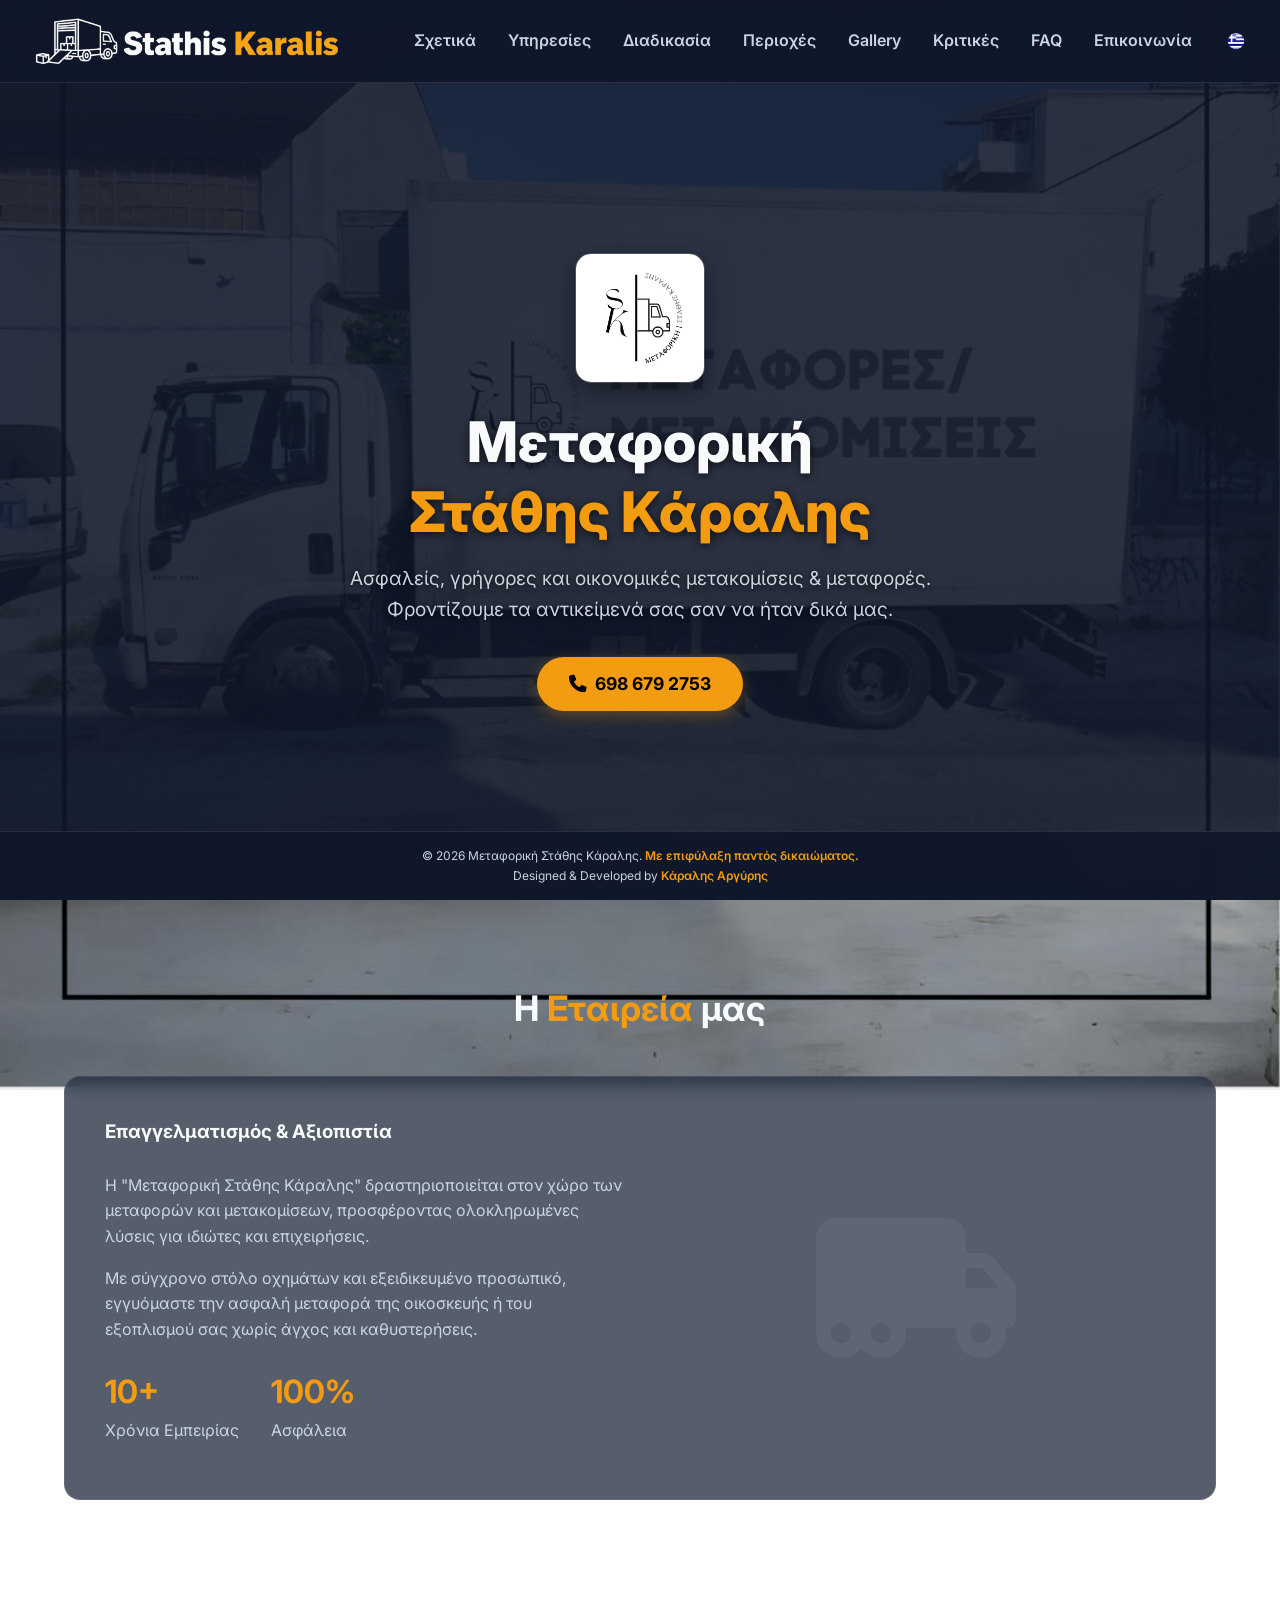
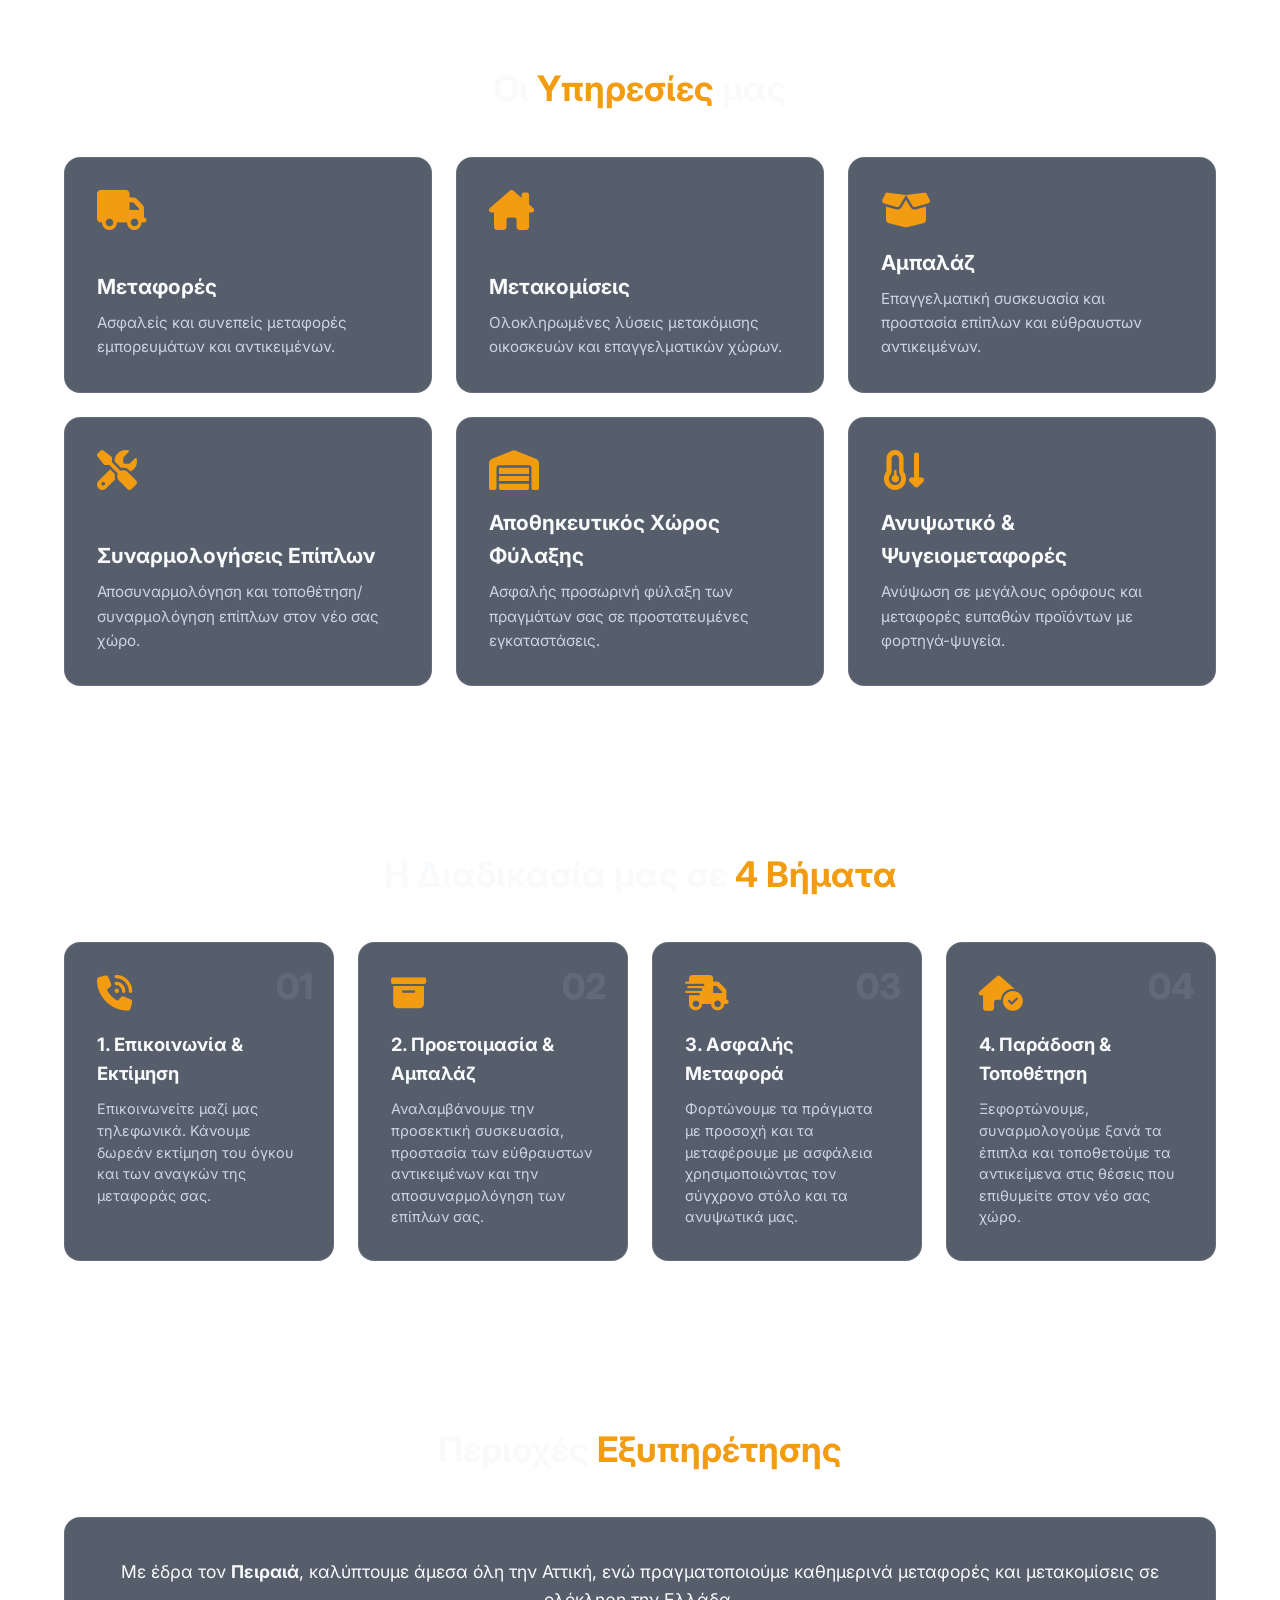
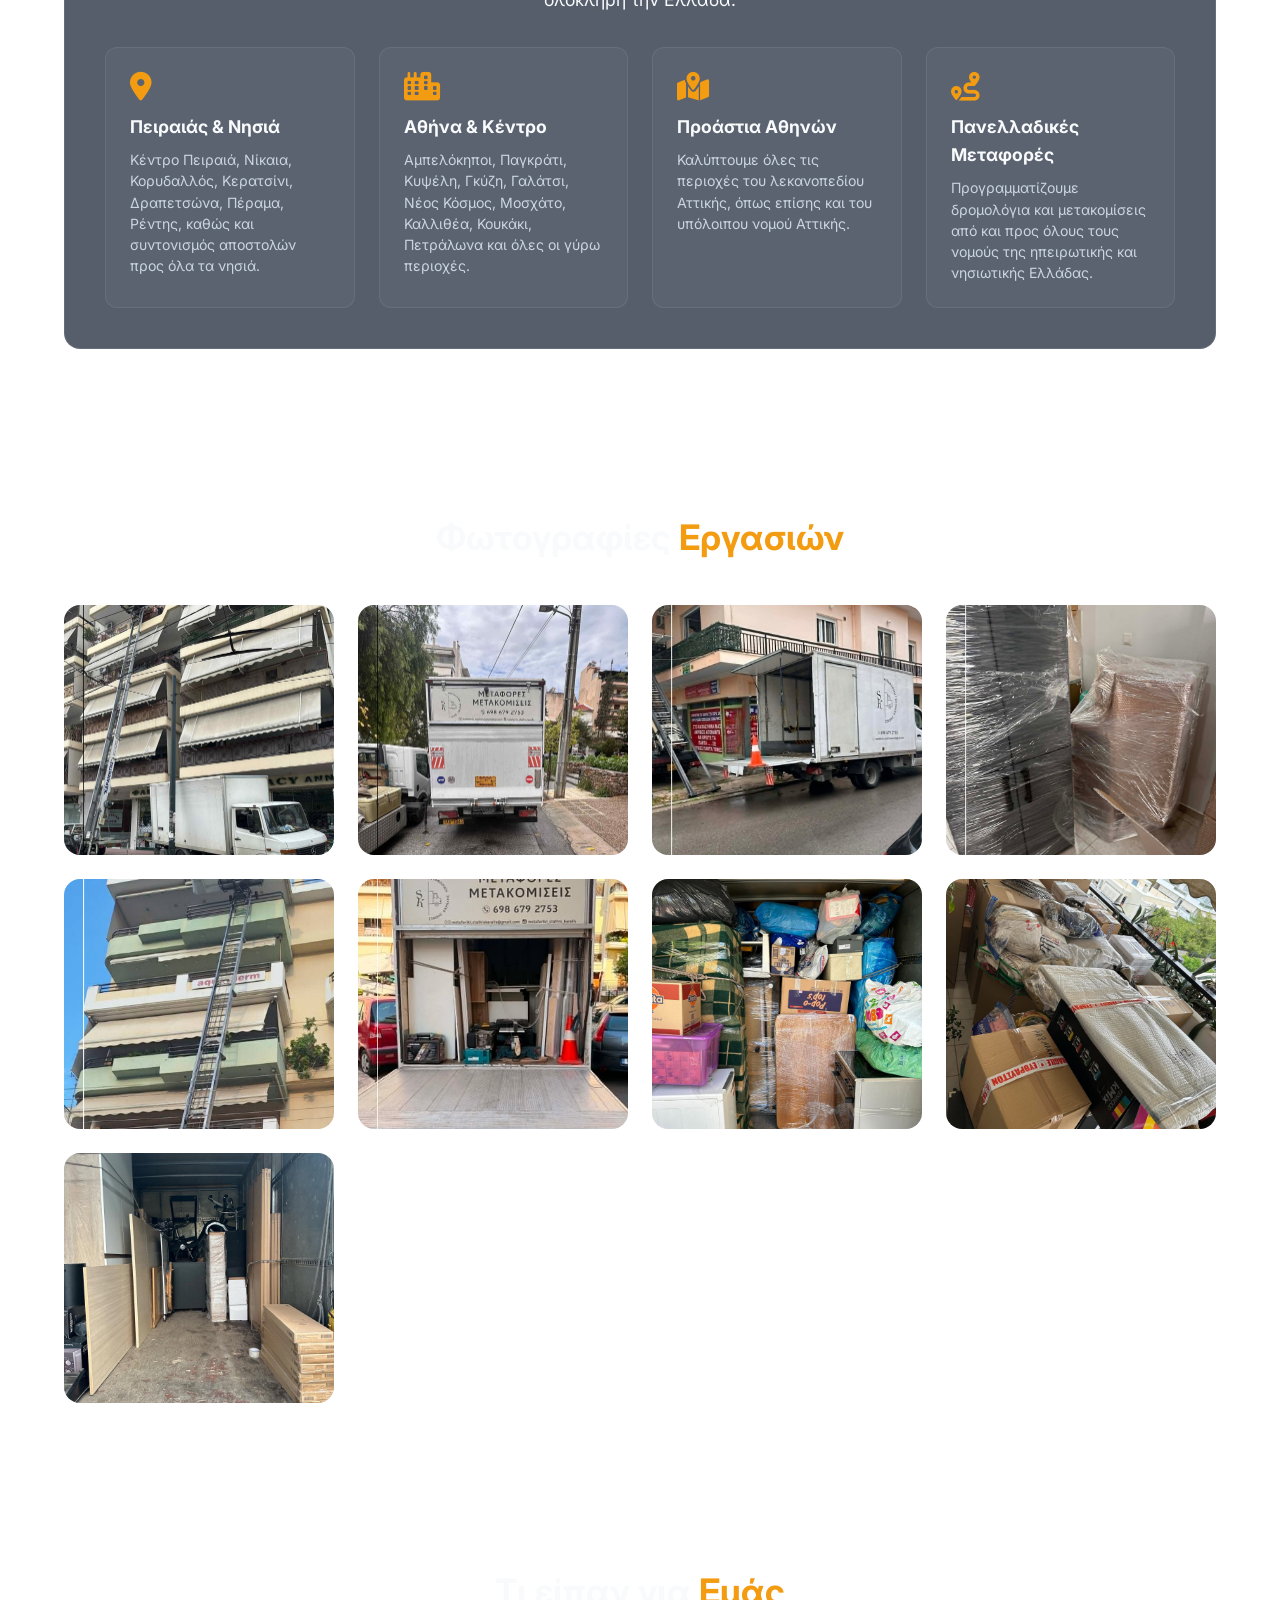
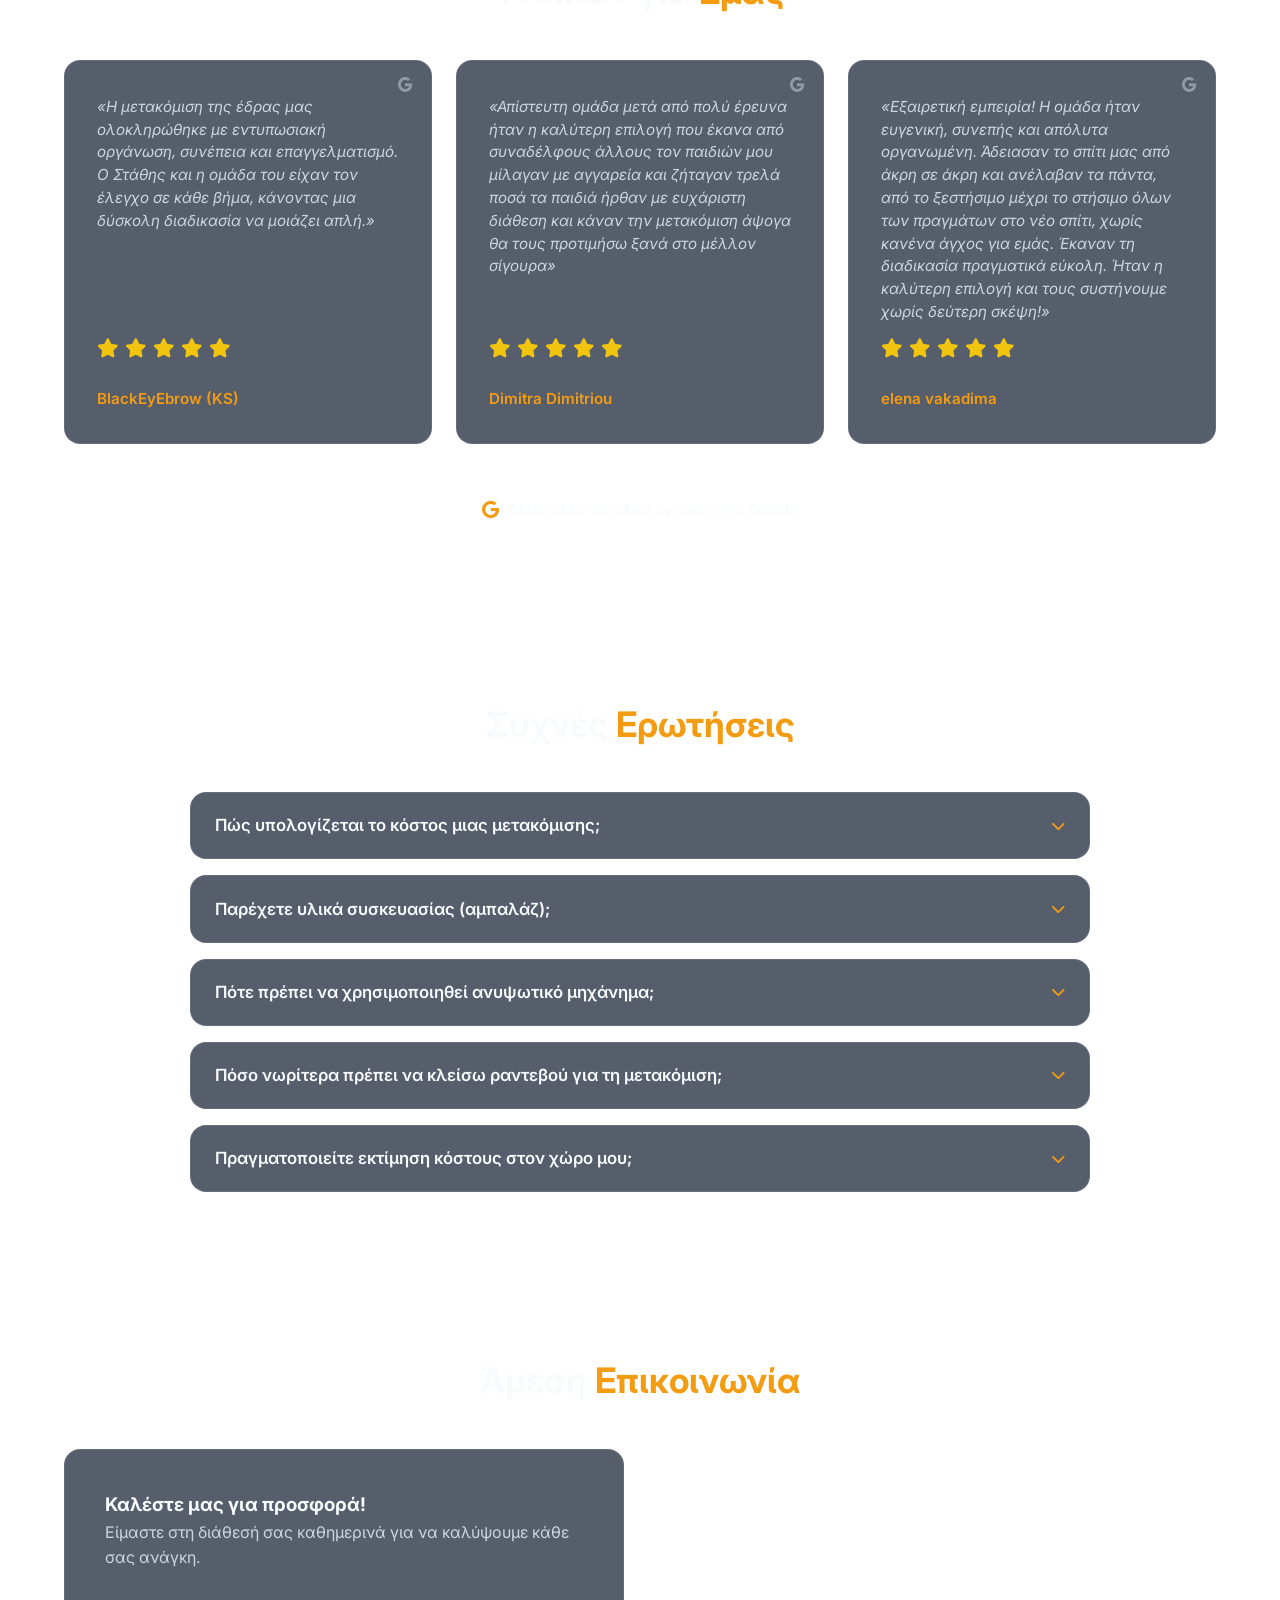
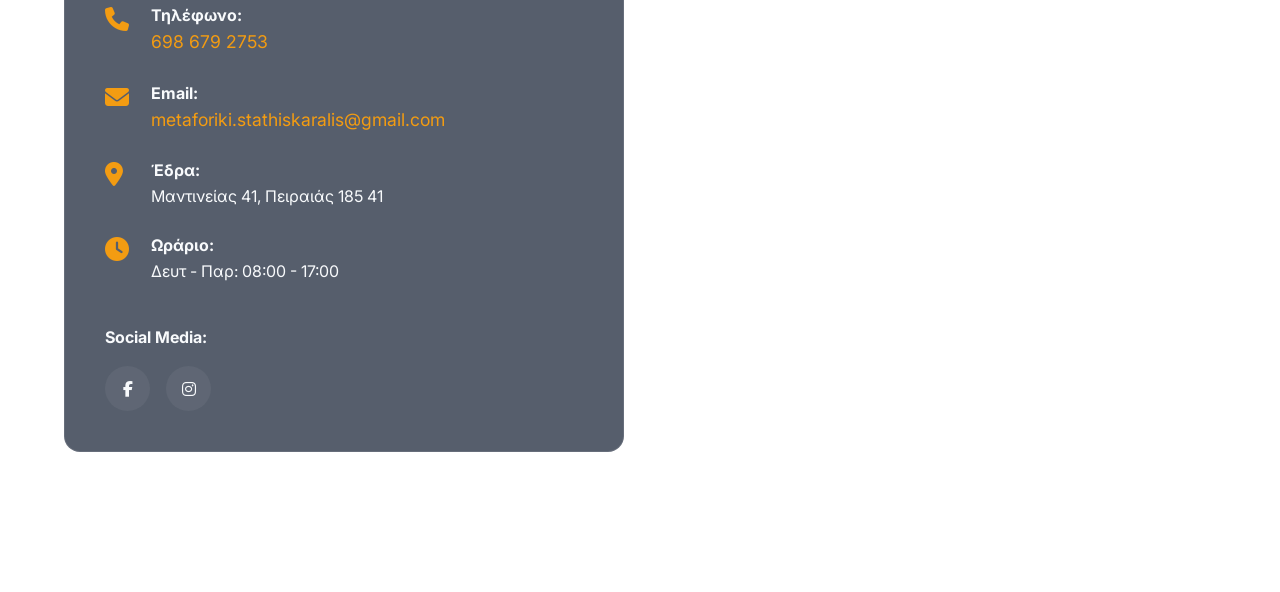
<file: index.html>
<!DOCTYPE html>
<html lang="el">
<head>
    <meta charset="UTF-8">
    <meta name="viewport" content="width=device-width, initial-scale=1.0">
    <title>Loading...</title>
    
    <script>
        (function() {
            // 1. Παίρνουμε τη γλώσσα του browser (π.χ. "el", "el-GR", "en-US", "en")
            const userLang = navigator.language || navigator.userLanguage; 
            
            // 2. Μετατρέπουμε σε πεζά και κρατάμε μόνο τα 2 πρώτα γράμματα
            const shortLang = userLang.toLowerCase().substring(0, 2);
            
            // 3. Κάνουμε το redirect
            if (shortLang === 'el') {
                window.location.href = './el/index.html';
            } else {
                window.location.href = './en/index.html';
            }
        })();
    </script>

    <!-- Fallback: Αν η JS είναι κλειστή, στείλε τον στο αγγλικό μετά από 2 δευτερόλεπτα -->
    <noscript>
        <meta http-serif="refresh" content="2;url=./en/index.html">
    </noscript>
</head>
<body>
    <!-- Μια clean minimal ένδειξη σε περίπτωση που αργήσει το redirect -->
    <div style="font-family: sans-serif; text-align: center; margin-top: 20%; color: #1a2a3a;">
        <p>Loading / Ανακατεύθυνση...</p>
    </div>
</body>
</html>
</file>
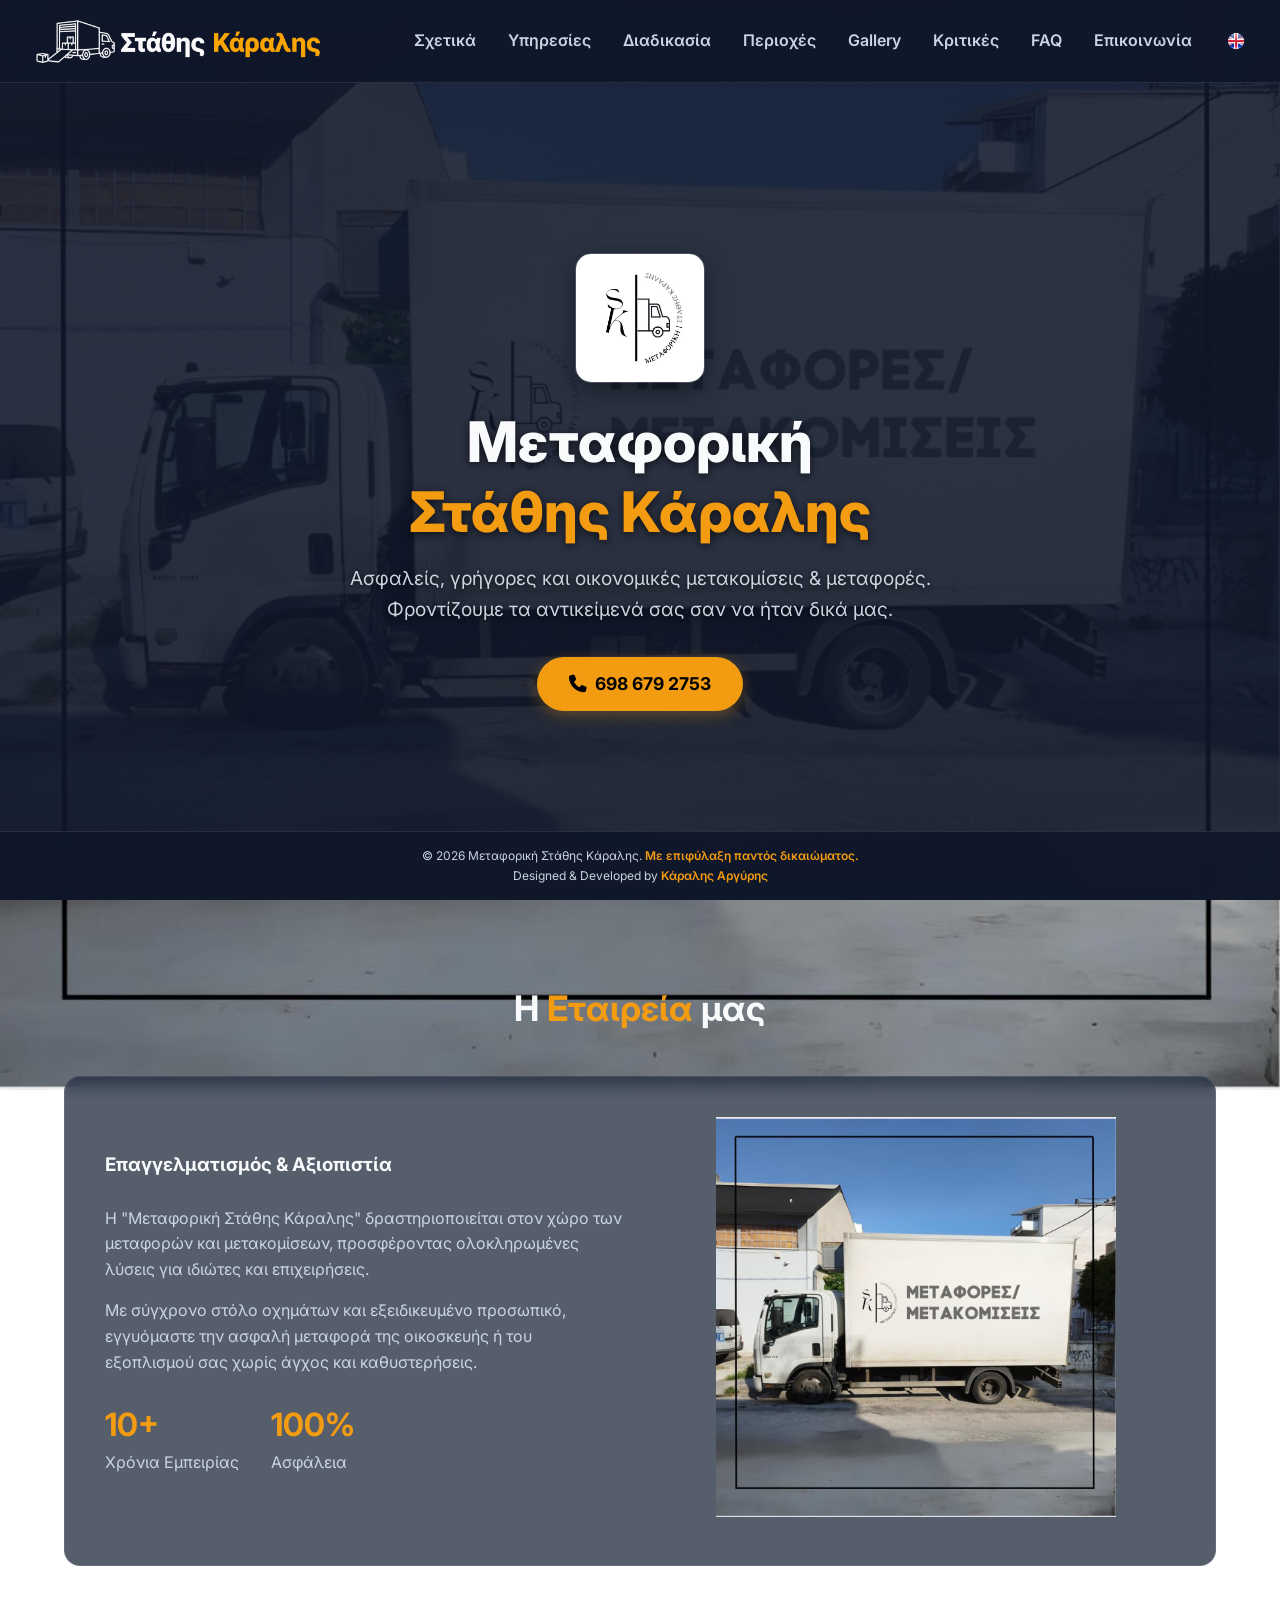
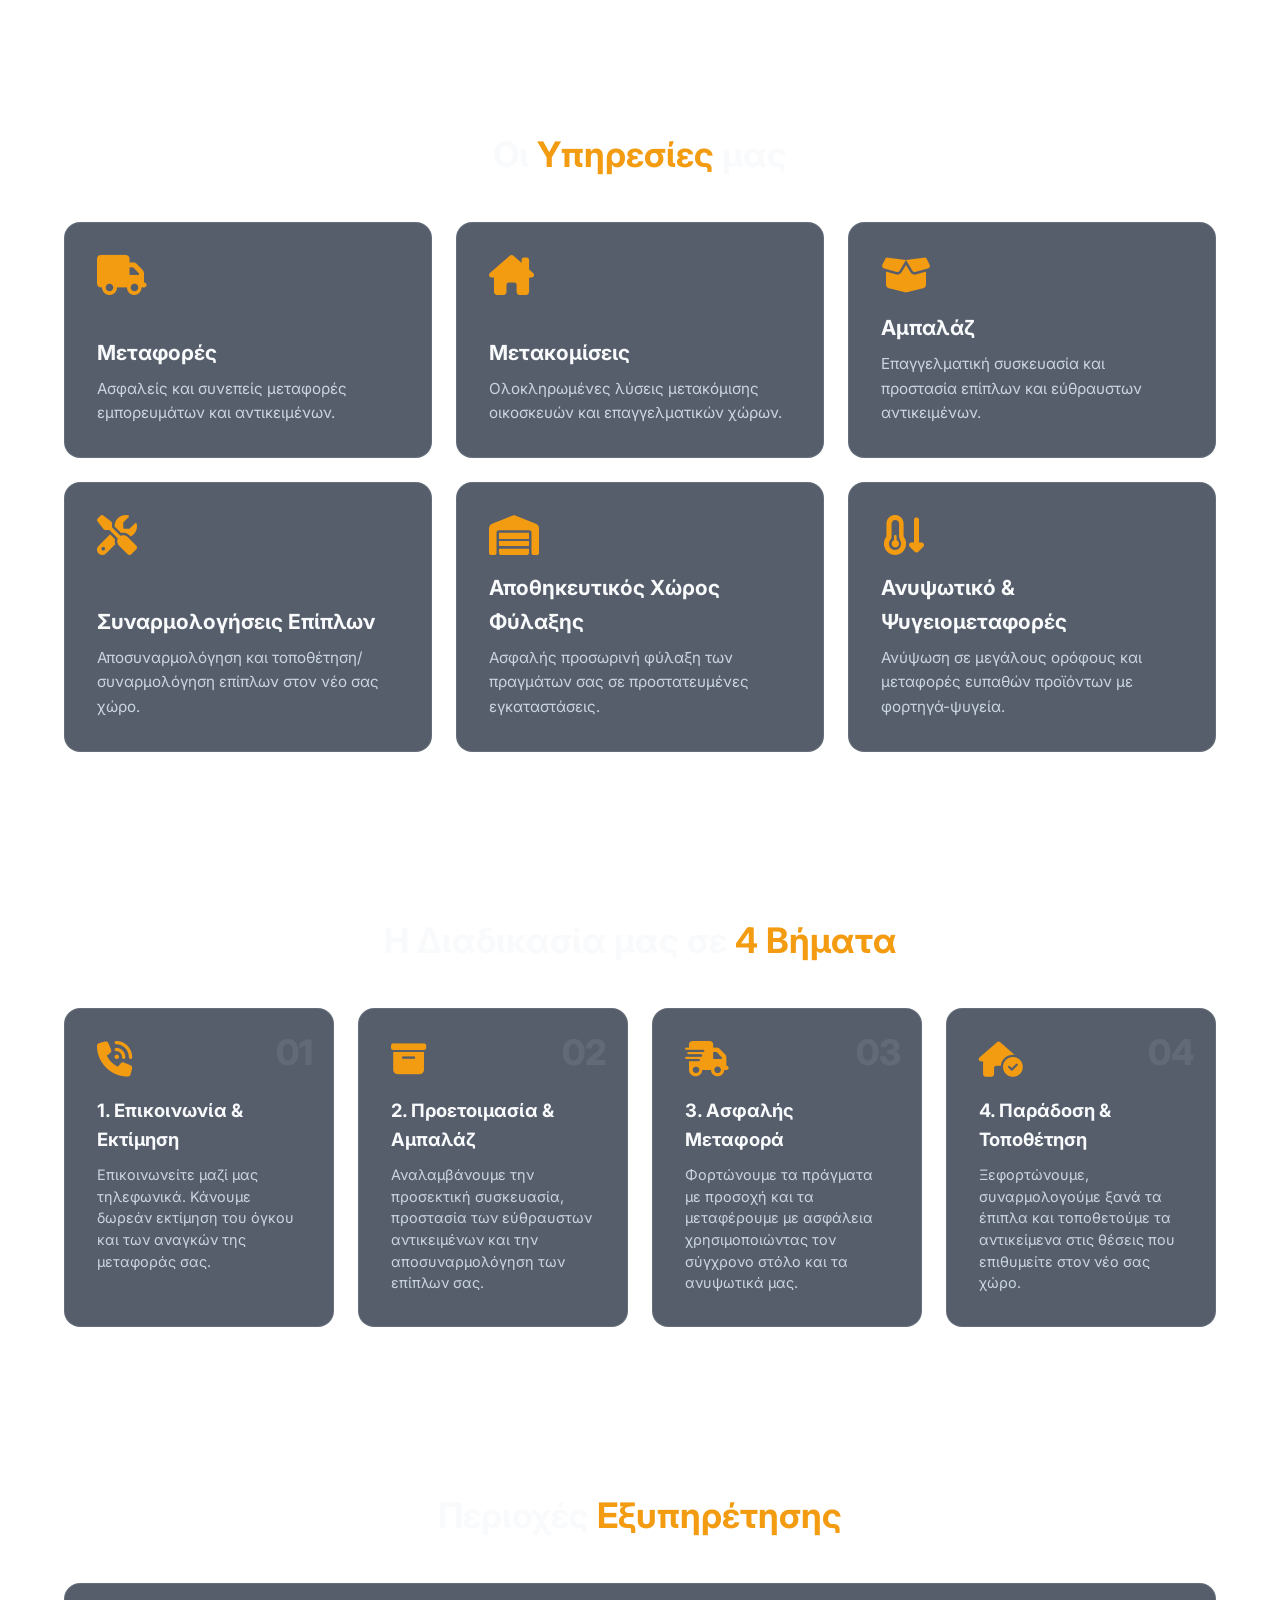
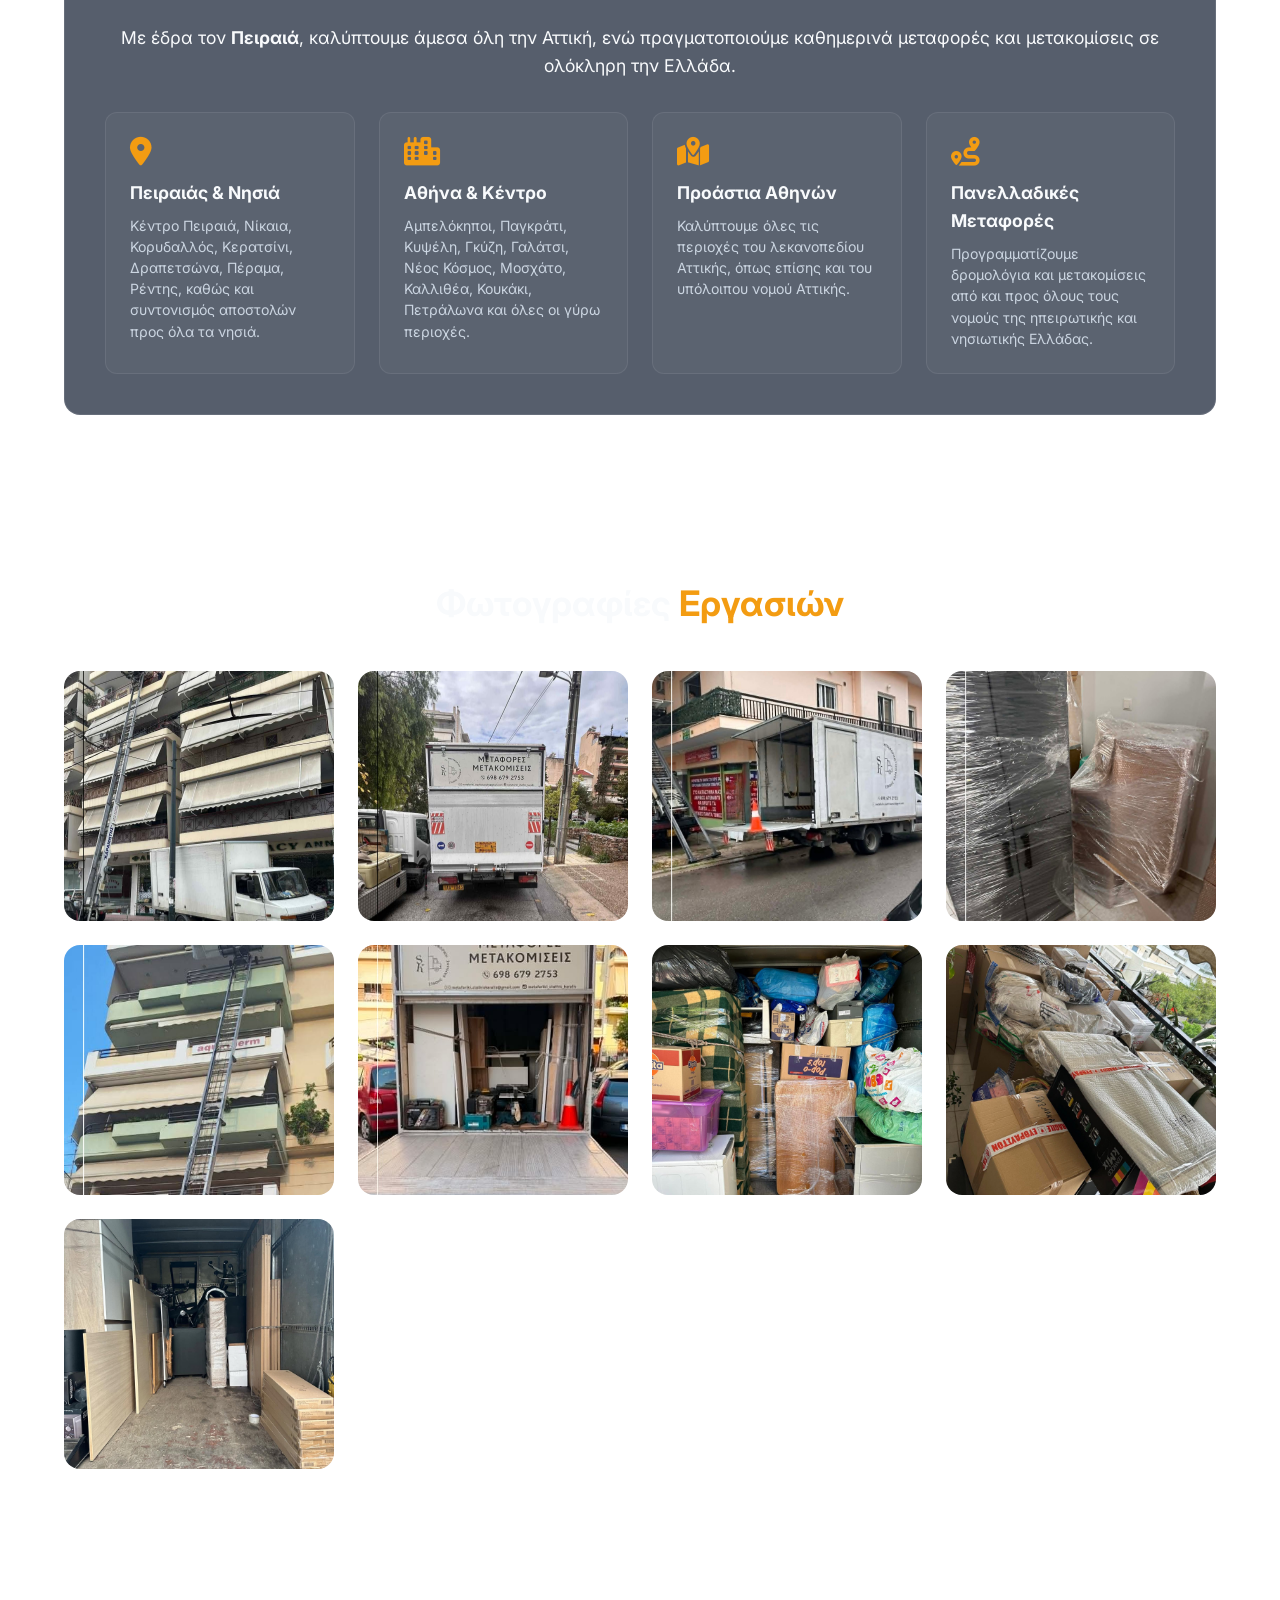
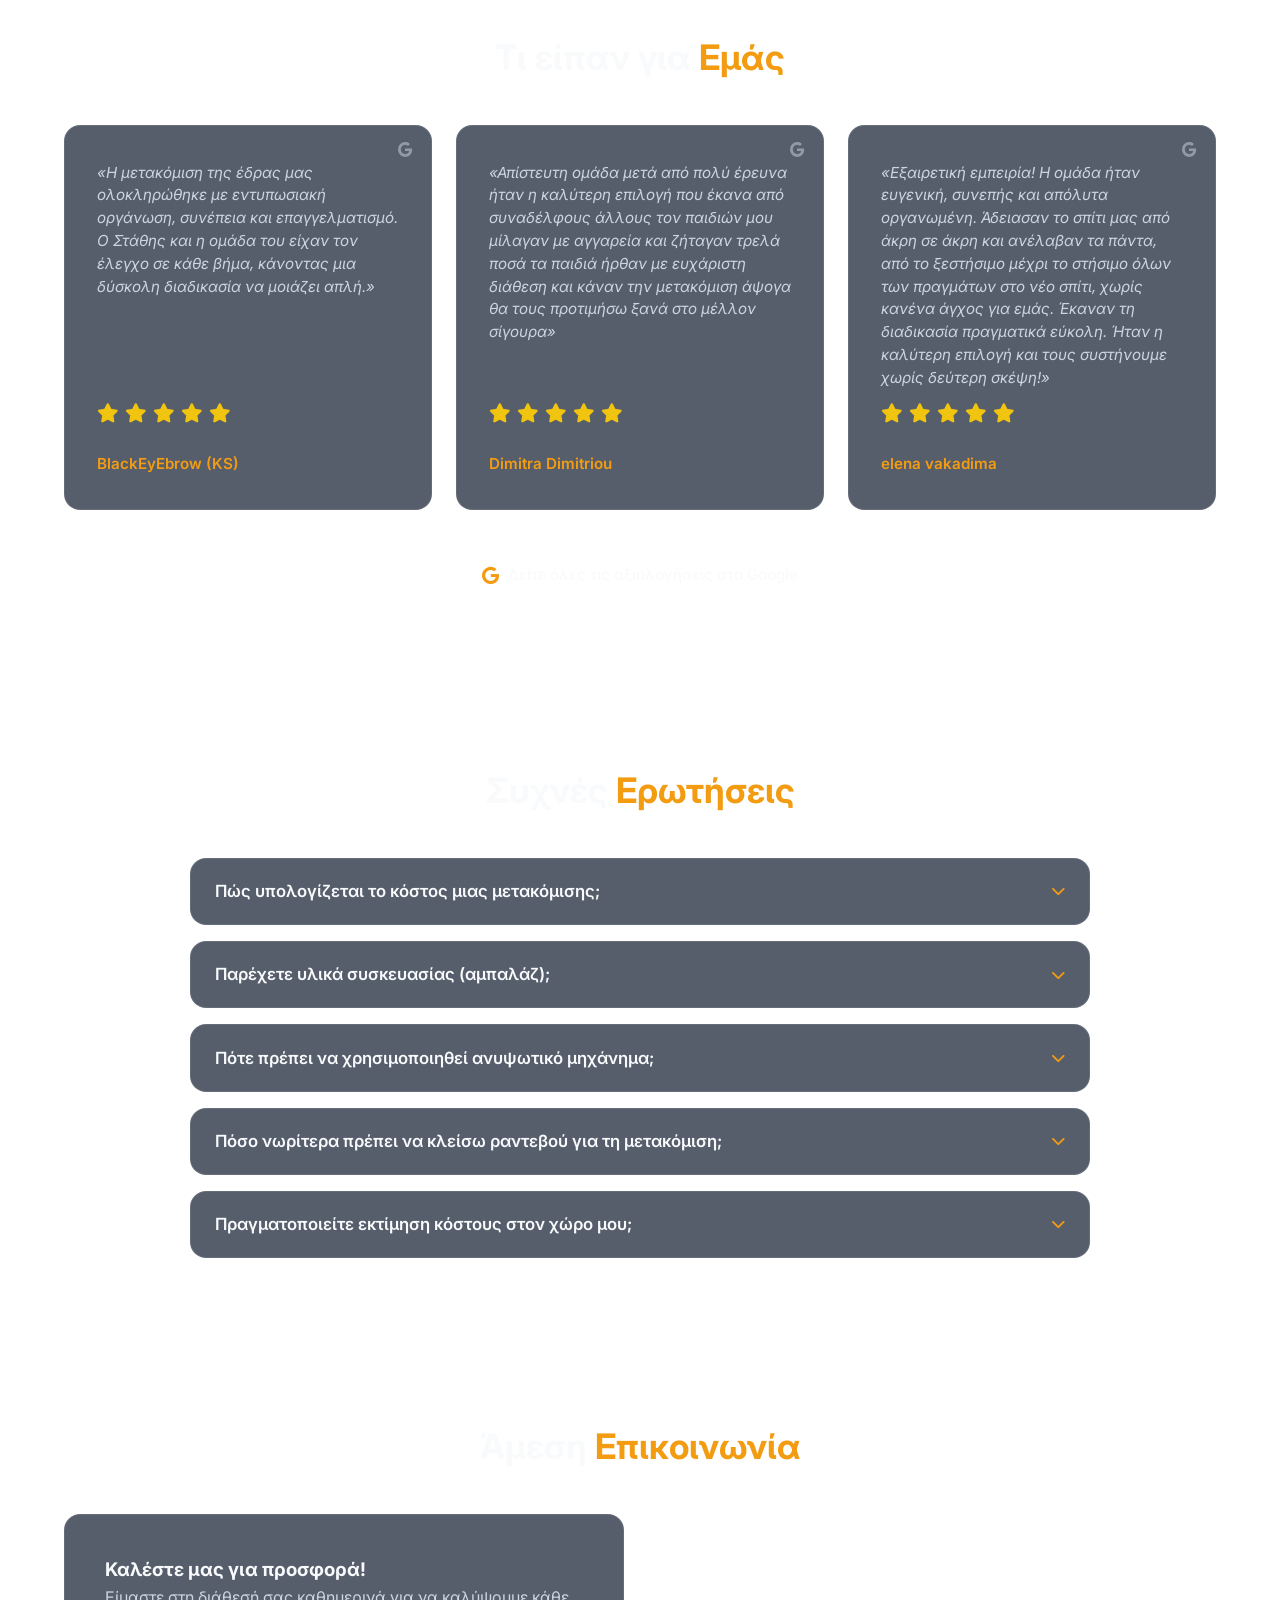
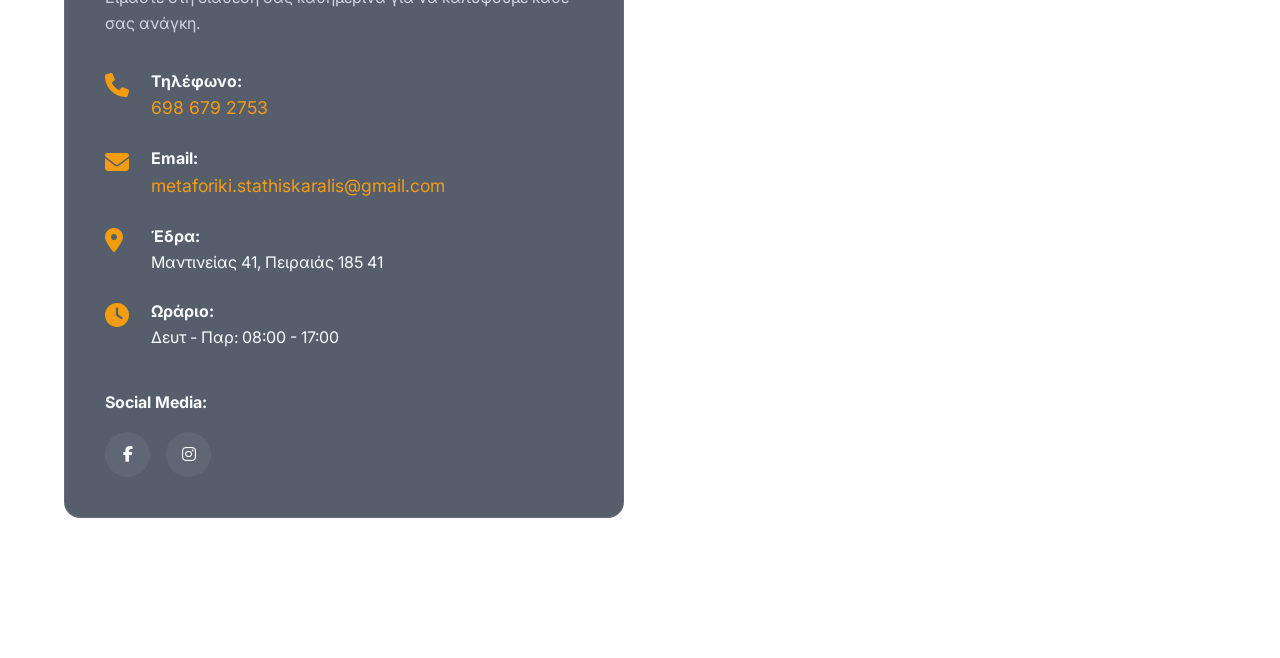
<file: el/index.html>
<!DOCTYPE html>
<html lang="el">

<head>
    <meta charset="UTF-8">
    <meta name="viewport" content="width=device-width, initial-scale=1.0">

    <!-- Primary SEO -->
    <title>Μεταφορική Στάθης Κάραλης | Μεταφορές & Μετακομίσεις Αθήνα – Πειραιάς</title>

    <meta name="description"
          content="Η Μεταφορική Στάθης Κάραλης αναλαμβάνει μεταφορές, μετακομίσεις, αμπαλάζ, συναρμολογήσεις επίπλων, ανυψωτικό και φύλαξη οικοσκευών σε Αθήνα, Πειραιά και όλη την Ελλάδα.">

    <meta name="robots" content="index, follow">
    <meta name="author" content="Μεταφορική Στάθης Κάραλης">

    <!-- Canonical URL -->
    <link rel="canonical" href="https://www.yourdomain.gr/">

    <!-- Language -->
    <meta http-equiv="content-language" content="el">

    <!-- Theme Color -->
    <meta name="theme-color" content="#ffffff">

    <!-- Google Fonts -->
    <link rel="preconnect" href="https://fonts.googleapis.com">
    <link rel="preconnect" href="https://fonts.gstatic.com" crossorigin>
    <link href="https://fonts.googleapis.com/css2?family=Inter:wght@400;600;800&display=swap" rel="stylesheet">

    <!-- Font Awesome -->
    <link rel="stylesheet"
          href="https://cdnjs.cloudflare.com/ajax/libs/font-awesome/6.4.0/css/all.min.css">

    <!-- Favicon -->
    <link rel="icon" type="image/x-icon" href="../images/favicon.ico">

    <!-- Open Graph / Facebook / Viber / LinkedIn -->
    <meta property="og:type" content="website">
    <meta property="og:title"
          content="Μεταφορική Στάθης Κάραλης | Μεταφορές & Μετακομίσεις">
    <meta property="og:description"
          content="Μεταφορές, μετακομίσεις, αμπαλάζ, ανυψωτικό και φύλαξη οικοσκευών σε Αθήνα, Πειραιά και όλη την Ελλάδα.">
    <meta property="og:url" content="https://www.yourdomain.gr/">
    <meta property="og:site_name" content="Μεταφορική Στάθης Κάραλης">
    <meta property="og:locale" content="el_GR">

    <!-- Open Graph Image -->
    <meta property="og:image"
          content="https://www.yourdomain.gr/images/og-image.jpg">
    <meta property="og:image:alt"
          content="Μεταφορική Στάθης Κάραλης – Μεταφορές και Μετακομίσεις">
    <meta property="og:image:type" content="image/jpeg">

    <!-- Twitter / X -->
    <meta name="twitter:card" content="summary_large_image">
    <meta name="twitter:title"
          content="Μεταφορική Στάθης Κάραλης | Μεταφορές & Μετακομίσεις">
    <meta name="twitter:description"
          content="Αξιόπιστες μεταφορές και μετακομίσεις σε Αθήνα, Πειραιά και όλη την Ελλάδα.">
    <meta name="twitter:image"
          content="https://www.yourdomain.gr/images/og-image.jpg">

    <!-- Structured Data: Moving Company -->
    <script type="application/ld+json">
    {
        "@context": "https://schema.org",
        "@type": "MovingCompany",
        "@id": "https://www.yourdomain.gr/#movingcompany",
        "name": "Μεταφορική Στάθης Κάραλης",
        "url": "https://www.yourdomain.gr/",
        "telephone": "+306986792753",
        "description": "Μεταφορές, μετακομίσεις, αμπαλάζ, συναρμολογήσεις επίπλων, υπηρεσίες ανυψωτικού και φύλαξη οικοσκευών.",
        "areaServed": [
            {
                "@type": "City",
                "name": "Αθήνα"
            },
            {
                "@type": "City",
                "name": "Πειραιάς"
            },
            {
                "@type": "Country",
                "name": "Ελλάδα"
            }
        ],
        "image": "https://www.yourdomain.gr/images/og-image.jpg",
        "logo": "https://www.yourdomain.gr/images/logo.jpg",
        " knowsLanguage": "el"
    }
    </script>

    <!-- Main CSS -->
    <link rel="stylesheet" href="../css/style.css">
</head>

<body>
    <!-- NAVIGATION -->
    <nav>
        <a href="#" class="logo-link" aria-label="Αρχική Σελίδα">
            <img src="../images/header_gr.png" alt="Μεταφορική Στάθης Κάραλης" class="header-logo">
        </a>

        <button class="hamburger" id="hamburger-btn" aria-label="Άνοιγμα Μενού">
            <span></span>
            <span></span>
            <span></span>
        </button>

        <ul class="nav-links" id="nav-links">
            <li><a href="#about" class="nav-link">Σχετικά</a></li>
            <li><a href="#services" class="nav-link">Υπηρεσίες</a></li>
            <li><a href="#process" class="nav-link">Διαδικασία</a></li>
            <li><a href="#areas" class="nav-link">Περιοχές</a></li>
            <li><a href="#gallery" class="nav-link">Gallery</a></li>
            <li><a href="#reviews" class="nav-link">Κριτικές</a></li>
            <li><a href="#faq" class="nav-link">FAQ</a></li>
            <li><a href="#contact" class="nav-link">Επικοινωνία</a></li>
            <div class="lang-switcher">
                <a href="../en/index.html" title="English">
                    <img src="../images/en-flag.png" alt="English" class="flag-icon">
                </a>
            </div>               
        </ul>
    </nav>

    <!-- HERO SECTION -->
    <section class="hero" id="hero">
        <img src="../images/logo.jpg" alt="Μεταφορική Στάθης Καράλης Logo" class="hero-logo">
        <h1>Μεταφορική <br><span class="text-primary">Στάθης Κάραλης</span></h1>
        <p>Ασφαλείς, γρήγορες και οικονομικές μετακομίσεις & μεταφορές. <br>Φροντίζουμε τα αντικείμενά σας σαν να ήταν δικά μας.</p>
        <div class="hero-cta">
            <a href="tel:6986792753" class="call-btn">
                <i class="fa-solid fa-phone"></i> 698 679 2753
            </a>
        </div>
    </section>

    <!-- ABOUT SECTION -->
    <section id="about">
        <h2 class="section-title">Η <span>Εταιρεία</span> μας</h2>
        <div class="about-container">
            <div class="about-text">
                <h3>Επαγγελματισμός & Αξιοπιστία</h3>
                <br>
                <p>Η "Μεταφορική Στάθης Κάραλης" δραστηριοποιείται στον χώρο των μεταφορών και μετακομίσεων, προσφέροντας ολοκληρωμένες λύσεις για ιδιώτες και επιχειρήσεις.</p>
                <p>Με σύγχρονο στόλο οχημάτων και εξειδικευμένο προσωπικό, εγγυόμαστε την ασφαλή μεταφορά της οικοσκευής ή του εξοπλισμού σας χωρίς άγχος και καθυστερήσεις.</p>
                
                <div class="stats">
                    <div class="stat-item">
                        <h3>10+</h3>
                        <p>Χρόνια Εμπειρίας</p>
                    </div>
                    <div class="stat-item">
                        <h3>100%</h3>
                        <p>Ασφάλεια</p>
                    </div>
                </div>
            </div>
            <div class="about-icon-wrapper">
                <!--<i class="fa-solid fa-truck-moving about-bg-icon"></i> -->
                <img id="pic" src="../images/bg.jpg">
            </div>
        </div>
    </section>

    <!-- SERVICES SECTION -->
    <section id="services">
        <h2 class="section-title">Οι <span>Υπηρεσίες</span> μας</h2>
        <div class="bento-grid">
            <div class="bento-card">
                <i class="fa-solid fa-truck"></i>
                <div>
                    <h3>Μεταφορές</h3>
                    <p>Ασφαλείς και συνεπείς μεταφορές εμπορευμάτων και αντικειμένων.</p>
                </div>
            </div>

            <div class="bento-card">
                <i class="fa-solid fa-house-chimney"></i>
                <div>
                    <h3>Μετακομίσεις</h3>
                    <p>Ολοκληρωμένες λύσεις μετακόμισης οικοσκευών και επαγγελματικών χώρων.</p>
                </div>
            </div>

            <div class="bento-card">
                <i class="fa-solid fa-box-open"></i>
                <div>
                    <h3>Αμπαλάζ</h3>
                    <p>Επαγγελματική συσκευασία και προστασία επίπλων και εύθραυστων αντικειμένων.</p>
                </div>
            </div>

            <div class="bento-card">
                <i class="fa-solid fa-screwdriver-wrench"></i>
                <div>
                    <h3>Συναρμολογήσεις Επίπλων</h3>
                    <p>Αποσυναρμολόγηση και τοποθέτηση/συναρμολόγηση επίπλων στον νέο σας χώρο.</p>
                </div>
            </div>

            <div class="bento-card">
                <i class="fa-solid fa-warehouse"></i>
                <div>
                    <h3>Αποθηκευτικός Χώρος Φύλαξης</h3>
                    <p>Ασφαλής προσωρινή φύλαξη των πραγμάτων σας σε προστατευμένες εγκαταστάσεις.</p>
                </div>
            </div>

            <div class="bento-card">
                <i class="fa-solid fa-temperature-arrow-down"></i>
                <div>
                    <h3>Ανυψωτικό & Ψυγειομεταφορές</h3>
                    <p>Ανύψωση σε μεγάλους ορόφους και μεταφορές ευπαθών προϊόντων με φορτηγά-ψυγεία.</p>
                </div>
            </div>
        </div>
    </section>

    <!-- PROCESS SECTION -->
    <section id="process">
        <h2 class="section-title">Η Διαδικασία μας σε <span>4 Βήματα</span></h2>
        <div class="process-grid">
            <div class="process-card">
                <div class="step-number">01</div>
                <i class="fa-solid fa-phone-volume"></i>
                <h3>1. Επικοινωνία &amp; Εκτίμηση</h3>
                <p>Επικοινωνείτε μαζί μας τηλεφωνικά. Κάνουμε δωρεάν εκτίμηση του όγκου και των αναγκών της μεταφοράς σας.</p>
            </div>

            <div class="process-card">
                <div class="step-number">02</div>
                <i class="fa-solid fa-box-archive"></i>
                <h3>2. Προετοιμασία &amp; Αμπαλάζ</h3>
                <p>Αναλαμβάνουμε την προσεκτική συσκευασία, προστασία των εύθραυστων αντικειμένων και την αποσυναρμολόγηση των επίπλων σας.</p>
            </div>

            <div class="process-card">
                <div class="step-number">03</div>
                <i class="fa-solid fa-truck-fast"></i>
                <h3>3. Ασφαλής Μεταφορά</h3>
                <p>Φορτώνουμε τα πράγματα με προσοχή και τα μεταφέρουμε με ασφάλεια χρησιμοποιώντας τον σύγχρονο στόλο και τα ανυψωτικά μας.</p>
            </div>

            <div class="process-card">
                <div class="step-number">04</div>
                <i class="fa-solid fa-house-circle-check"></i>
                <h3>4. Παράδοση &amp; Τοποθέτηση</h3>
                <p>Ξεφορτώνουμε, συναρμολογούμε ξανά τα έπιπλα και τοποθετούμε τα αντικείμενα στις θέσεις που επιθυμείτε στον νέο σας χώρο.</p>
            </div>
        </div>
    </section>

    <!-- SERVICE AREAS SECTION -->
    <section id="areas">
        <h2 class="section-title">Περιοχές <span>Εξυπηρέτησης</span></h2>
        <div class="areas-container glass-card">
            <p class="areas-intro">
                Με έδρα τον <strong>Πειραιά</strong>, καλύπτουμε άμεσα όλη την Αττική, ενώ πραγματοποιούμε καθημερινά μεταφορές και μετακομίσεις σε ολόκληρη την Ελλάδα.
            </p>
            <div class="areas-grid">
                <div class="area-box">
                    <i class="fa-solid fa-location-dot"></i>
                    <h4>Πειραιάς &amp; Νησιά</h4>
                    <p>Κέντρο Πειραιά, Νίκαια, Κορυδαλλός, Κερατσίνι, Δραπετσώνα, Πέραμα, Ρέντης, καθώς και συντονισμός αποστολών προς όλα τα νησιά.</p>
                </div>
                <div class="area-box">
                    <i class="fa-solid fa-city"></i>
                    <h4>Αθήνα &amp; Κέντρο</h4>
                    <p>Αμπελόκηποι, Παγκράτι, Κυψέλη, Γκύζη, Γαλάτσι, Νέος Κόσμος, Μοσχάτο, Καλλιθέα, Κουκάκι, Πετράλωνα και όλες οι γύρω περιοχές.</p>
                </div>
                <div class="area-box">
                    <i class="fa-solid fa-map-location-dot"></i>
                    <h4>Προάστια Αθηνών</h4>
                    <p>Καλύπτουμε όλες τις περιοχές του λεκανοπεδίου Αττικής, όπως επίσης και του υπόλοιπου νομού Αττικής.</p>
                </div>
                <div class="area-box">
                    <i class="fa-solid fa-route"></i>
                    <h4>Πανελλαδικές Μεταφορές</h4>
                    <p>Προγραμματίζουμε δρομολόγια και μετακομίσεις από και προς όλους τους νομούς της ηπειρωτικής και νησιωτικής Ελλάδας.</p>
                </div>
            </div>
        </div>
    </section>

    <!-- GALLERY SECTION -->
    <section id="gallery">
        <h2 class="section-title">Φωτογραφίες <span>Εργασιών</span></h2>
        <div class="gallery-grid">
            <div class="gallery-item">
                <img src="../images/image1.jpg" alt="Ανυψωτικό μηχάνημα μετακομίσεων">
            </div>
            <div class="gallery-item">
                <img src="../images/image2.jpg" alt="Φορτηγό μεταφορικής Στάθης Κάραλης">
            </div>
            <div class="gallery-item">
                <img src="../images/image3.jpg" alt="Φορτηγό μεταφορικής">
            </div>
            <div class="gallery-item">
                <img src="../images/image4.jpg" alt="Επαγγελματικό αμπαλάζ επίπλων">
            </div>
            <div class="gallery-item">
                <img src="../images/image5.jpg" alt="Ανυψωτική μετακόμιση">
            </div>
            <div class="gallery-item">
                <img src="../images/image6.jpg" alt="Φόρτωση οικοσκευής">
            </div>   
            <div class="gallery-item">
                <img src="../images/image7.jpg" alt="Φόρτωση εμπορευμάτων">
            </div>
            <div class="gallery-item">
                <img src="../images/image8.jpg" alt="Προστατευτικό αμπαλάζ">
            </div>
            <div class="gallery-item">
                <img src="../images/image9.jpg" alt="Φόρτωση σε φορτηγό">
            </div>                   
        </div>
    </section>

    <!-- REVIEWS SECTION -->
    <section id="reviews">
        <h2 class="section-title">Τι είπαν για <span>Εμάς</span></h2>
        <div class="bento-grid reviews-grid">
            
            <div class="bento-card review-card">
                <i class="fa-brands fa-google google-icon"></i>
                <p class="review-text">«Η μετακόμιση της έδρας μας ολοκληρώθηκε με εντυπωσιακή οργάνωση, συνέπεια και επαγγελματισμό. 
                  Ο Στάθης και η ομάδα του είχαν τον έλεγχο σε κάθε βήμα, κάνοντας μια δύσκολη διαδικασία να μοιάζει απλή.»</p>
                <div class="stars">
                    <i class="fa-solid fa-star"></i>
                    <i class="fa-solid fa-star"></i>
                    <i class="fa-solid fa-star"></i>
                    <i class="fa-solid fa-star"></i>
                    <i class="fa-solid fa-star"></i>
                </div>
                <strong class="reviewer-name">BlackEyEbrow (KS)</strong>
            </div>

            <div class="bento-card review-card">
                <i class="fa-brands fa-google google-icon"></i>
                <p class="review-text">«Απίστευτη ομάδα μετά από πολύ έρευνα ήταν η καλύτερη επιλογή που έκανα από συναδέλφους άλλους 
                  τον παιδιών μου μίλαγαν με αγγαρεία και ζήταγαν τρελά ποσά τα παιδιά ήρθαν με ευχάριστη διάθεση και κάναν την μετακόμιση 
                  άψογα θα τους προτιμήσω ξανά στο μέλλον σίγουρα»</p>
                <div class="stars">
                    <i class="fa-solid fa-star"></i>
                    <i class="fa-solid fa-star"></i>
                    <i class="fa-solid fa-star"></i>
                    <i class="fa-solid fa-star"></i>
                    <i class="fa-solid fa-star"></i>
                </div>
                <strong class="reviewer-name">Dimitra Dimitriou</strong>
            </div>

            <div class="bento-card review-card">
                <i class="fa-brands fa-google google-icon"></i>
                <p class="review-text">«Εξαιρετική εμπειρία! Η ομάδα ήταν ευγενική, συνεπής και απόλυτα οργανωμένη. Άδειασαν το σπίτι μας από άκρη σε άκρη 
                  και ανέλαβαν τα πάντα, από το ξεστήσιμο μέχρι το στήσιμο όλων των πραγμάτων στο νέο σπίτι, χωρίς κανένα άγχος για εμάς.
                  Έκαναν τη διαδικασία πραγματικά εύκολη. Ήταν η καλύτερη επιλογή και τους συστήνουμε χωρίς δεύτερη σκέψη!»</p>
                <div class="stars">
                    <i class="fa-solid fa-star"></i>
                    <i class="fa-solid fa-star"></i>
                    <i class="fa-solid fa-star"></i>
                    <i class="fa-solid fa-star"></i>
                    <i class="fa-solid fa-star"></i>
                </div>
                <strong class="reviewer-name">elena vakadima</strong>
            </div>

        </div>

        <div class="more-reviews-container">
          <a href="https://www.google.com/search?sa=X&sca_esv=29bc699f92e89c34&sxsrf=APpeQnuv6LtRsenF1Rma4m-DMabaAaedyA:1786607484368&q=%CE%9C%CE%B5%CF%84%CE%B1%CF%86%CE%BF%CF%81%CE%B9%CE%BA%CE%AE+%CE%A3%CF%84%CE%AC%CE%B8%CE%B7%CF%82+%CE%9A%CE%AC%CF%81%CE%B1%CE%BB%CE%B7%CF%82+Reviews&rflfq=1&num=20&stick=H4sIAAAAAAAAAONgkxK2NDYzNjA0NzAyMjY0sLQwN7A02cDI-IrR4tycc1vPt5zbeL7t3P7zjed2ntt1bp3CucVAoTXndpzbfr5J4dysc2uAMhvP7QZzg1LLMlPLixexkq0VAHDNiveQAAAA&rldimm=9363017022310987094&tbm=lcl&hl=en-GR&ved=2ahUKEwiWx9XDj52WAxWqfaQEHYgiIbAQ9fQKegQIPhAG&biw=1402&bih=777&dpr=1#lkt=LocalPoiReviews" target="_blank" rel="noopener noreferrer" class="google-reviews-btn">
              <i class="fa-brands fa-google"></i>
              <span>Δείτε όλες τις αξιολογήσεις στο Google</span>
          </a>
        </div>
    </section>

    <!-- FAQ SECTION -->
    <section id="faq">
        <h2 class="section-title">Συχνές <span>Ερωτήσεις</span></h2>
        <div class="faq-container">
            
            <details class="faq-item glass-card" name="faq">
                <summary>
                    <span>Πώς υπολογίζεται το κόστος μιας μετακόμισης;</span>
                    <i class="fa-solid fa-chevron-down faq-icon"></i>
                </summary>
                <div class="faq-content">
                    <p>Το κόστος εξαρτάται από τον όγκο των αντικειμένων, την απόσταση μεταξύ των δύο σημείων, τους ορόφους (και αν υπάρχει ασανσέρ), την ανάγκη χρήσης ανυψωτικού μηχανήματος, καθώς και τις επιπλέον υπηρεσίες (π.χ. αμπαλάζ, συναρμολόγηση).</p>
                </div>
            </details>

            <details class="faq-item glass-card" name="faq">
                <summary>
                    <span>Παρέχετε υλικά συσκευασίας (αμπαλάζ);</span>
                    <i class="fa-solid fa-chevron-down faq-icon"></i>
                </summary>
                <div class="faq-content">
                    <p>Ναι, διαθέτουμε όλα τα απαραίτητα υλικά επαγγελματικής συσκευασίας (χαρτοκιβώτια, αεροπλάστ με φυσαλίδες, stretch film, ειδικές θήκες για στρώματα και ρούχα). Μπορούμε να αναλάβουμε εμείς εξ ολοκλήρου το αμπαλάζ ή να σας προμηθεύσουμε τα υλικά.</p>
                </div>
            </details>

            <details class="faq-item glass-card" name="faq">
                <summary>
                    <span>Πότε πρέπει να χρησιμοποιηθεί ανυψωτικό μηχάνημα;</span>
                    <i class="fa-solid fa-chevron-down faq-icon"></i>
                </summary>
                <div class="faq-content">
                    <p>Το ανυψωτικό μηχάνημα συνιστάται όταν υπάρχουν μεγάλα ή βαριά έπιπλα που δεν χωρούν στο ασανσέρ/σκάλες, ή όταν πρόκειται για υψηλούς ορόφους. Εξασφαλίζει ταχύτερη μεταφορά και μηδενίζει τον κίνδυνο φθοράς στα έπιπλα και στους κοινόχρηστους χώρους της πολυκατοικίας.</p>
                </div>
            </details>

            <details class="faq-item glass-card" name="faq">
                <summary>
                    <span>Πόσο νωρίτερα πρέπει να κλείσω ραντεβού για τη μετακόμιση;</span>
                    <i class="fa-solid fa-chevron-down faq-icon"></i>
                </summary>
                <div class="faq-content">
                    <p>Καλό είναι να επικοινωνήσετε μαζί μας 5–10 ημέρες νωρίτερα, ώστε να εξασφαλίσετε την ημερομηνία και την ώρα που σας εξυπηρετεί καλύτερα, ειδικά για περιόδους αιχμής (τέλη και αρχές του μήνα).</p>
                </div>
            </details>

            <details class="faq-item glass-card" name="faq">
                <summary>
                    <span>Πραγματοποιείτε εκτίμηση κόστους στον χώρο μου;</span>
                    <i class="fa-solid fa-chevron-down faq-icon"></i>
                </summary>
                <div class="faq-content">
                    <p>Μάλιστα! Προσφέρουμε **δωρεάν επίσκεψη** στον χώρο σας για την ακριβή εκτίμηση του όγκου και των ιδιαιτεροτήτων της μεταφοράς, ώστε να σας δώσουμε μια τελική, διαφανή προσφορά χωρίς κρυφές χρεώσεις.</p>
                </div>
            </details>

        </div>
    </section>

    <!-- CONTACT SECTION -->
    <section id="contact">
        <h2 class="section-title">Άμεση <span>Επικοινωνία</span></h2>
        <div class="contact-container">
            <div class="contact-info">
                <h3>Καλέστε μας για προσφορά!</h3>
                <p class="contact-subtext">Είμαστε στη διάθεσή σας καθημερινά για να καλύψουμε κάθε σας ανάγκη.</p>
                
                <div class="info-item">
                    <i class="fa-solid fa-phone"></i>
                    <div>
                        <strong>Τηλέφωνο:</strong><br>
                        <a href="tel:6986792753" class="phone-link">698 679 2753</a>
                    </div>
                </div>

                <div class="info-item">
                    <i class="fa-solid fa-envelope"></i>
                    <div>
                        <strong>Email:</strong><br>
                        <a href="mailto:metaforiki.stathiskaralis@gmail.com" class="phone-link">metaforiki.stathiskaralis@gmail.com</a>
                    </div>
                </div>

                <div class="info-item">
                    <i class="fa-solid fa-location-dot"></i>
                    <div>
                        <strong>Έδρα:</strong><br>
                        <span>Μαντινείας 41, Πειραιάς 185 41</span>
                    </div>
                </div>

                <div class="info-item">
                    <i class="fa-solid fa-clock"></i>
                    <div>
                        <strong>Ωράριο:</strong><br>
                        <span>Δευτ - Παρ: 08:00 - 17:00</span>
                    </div>
                </div>

                <strong class="social-label">Social Media:</strong>
                <div class="social-links">
                    <a href="https://www.facebook.com/metaforiki.stathiskaralis/" target="_blank" rel="noopener noreferrer" class="social-icon" aria-label="Facebook"><i class="fa-brands fa-facebook-f"></i></a>
                    <a href="https://www.instagram.com/metaforiki_stathis_karalis" target="_blank" rel="noopener noreferrer" class="social-icon" aria-label="Instagram"><i class="fa-brands fa-instagram"></i></a>
                </div>
            </div>

            <div class="map-container">
                <iframe src="https://www.google.com/maps/embed?pb=!1m18!1m12!1m3!1d3182.7050260236715!2d23.658178853663998!3d37.957528345123315!2m3!1f0!2f0!3f0!3m2!1i1024!2i768!4f13.1!3m3!1m2!1s0x14a1bb8f5e6a9769%3A0x550d048ea24e21c2!2sMantinias%2041%2C%20Pireas%20185%2041!5e1!3m2!1sen!2sgr!4v1786609363223!5m2!1sen!2sgr" width="600" height="450" allowfullscreen="" loading="lazy" referrerpolicy="strict-origin-when-cross-origin" title="Χάρτης Τοποθεσίας" class="google-map"></iframe>
            </div>
        </div>
    </section>

    <!-- FLOATING CALL BUTTON (Mobile) -->
    <a href="tel:6986792753" class="floating-call-btn" aria-label="Καλέστε μας">
        <i class="fa-solid fa-phone"></i>
    </a>

    <!-- FOOTER -->
    <footer class="footer">
        <div class="container footer-content">
            <div class="footer-line line-1">
                <p>&copy; <span id="year"></span> Μεταφορική Στάθης Κάραλης. <a href="privacy.html">Με επιφύλαξη παντός δικαιώματος.</a></p>
            </div>
            <div class="footer-line line-2">
                <p>Designed &amp; Developed by <a href="https://argiris-karalis.github.io/resume/" target="_blank" rel="noopener noreferrer">Κάραλης Αργύρης</a></p>
            </div>
        </div>
    </footer>

    <!-- LIGHTBOX MODAL -->
    <div id="lightbox" class="lightbox">
        <span class="lightbox-close">&times;</span>
        <button class="lightbox-btn lightbox-prev" aria-label="Προηγούμενη φωτογραφία">&#10094;</button>
        <img class="lightbox-content" id="lightbox-img" alt="Μεγέθυνση εικόνας">
        <button class="lightbox-btn lightbox-next" aria-label="Επόμενη φωτογραφία">&#10095;</button>
    </div>

    <!-- Σύνδεση με το εξωτερικό αρχείο JS -->
    <script src="../script/main-script.js"></script>
</body>
</html>
</file>
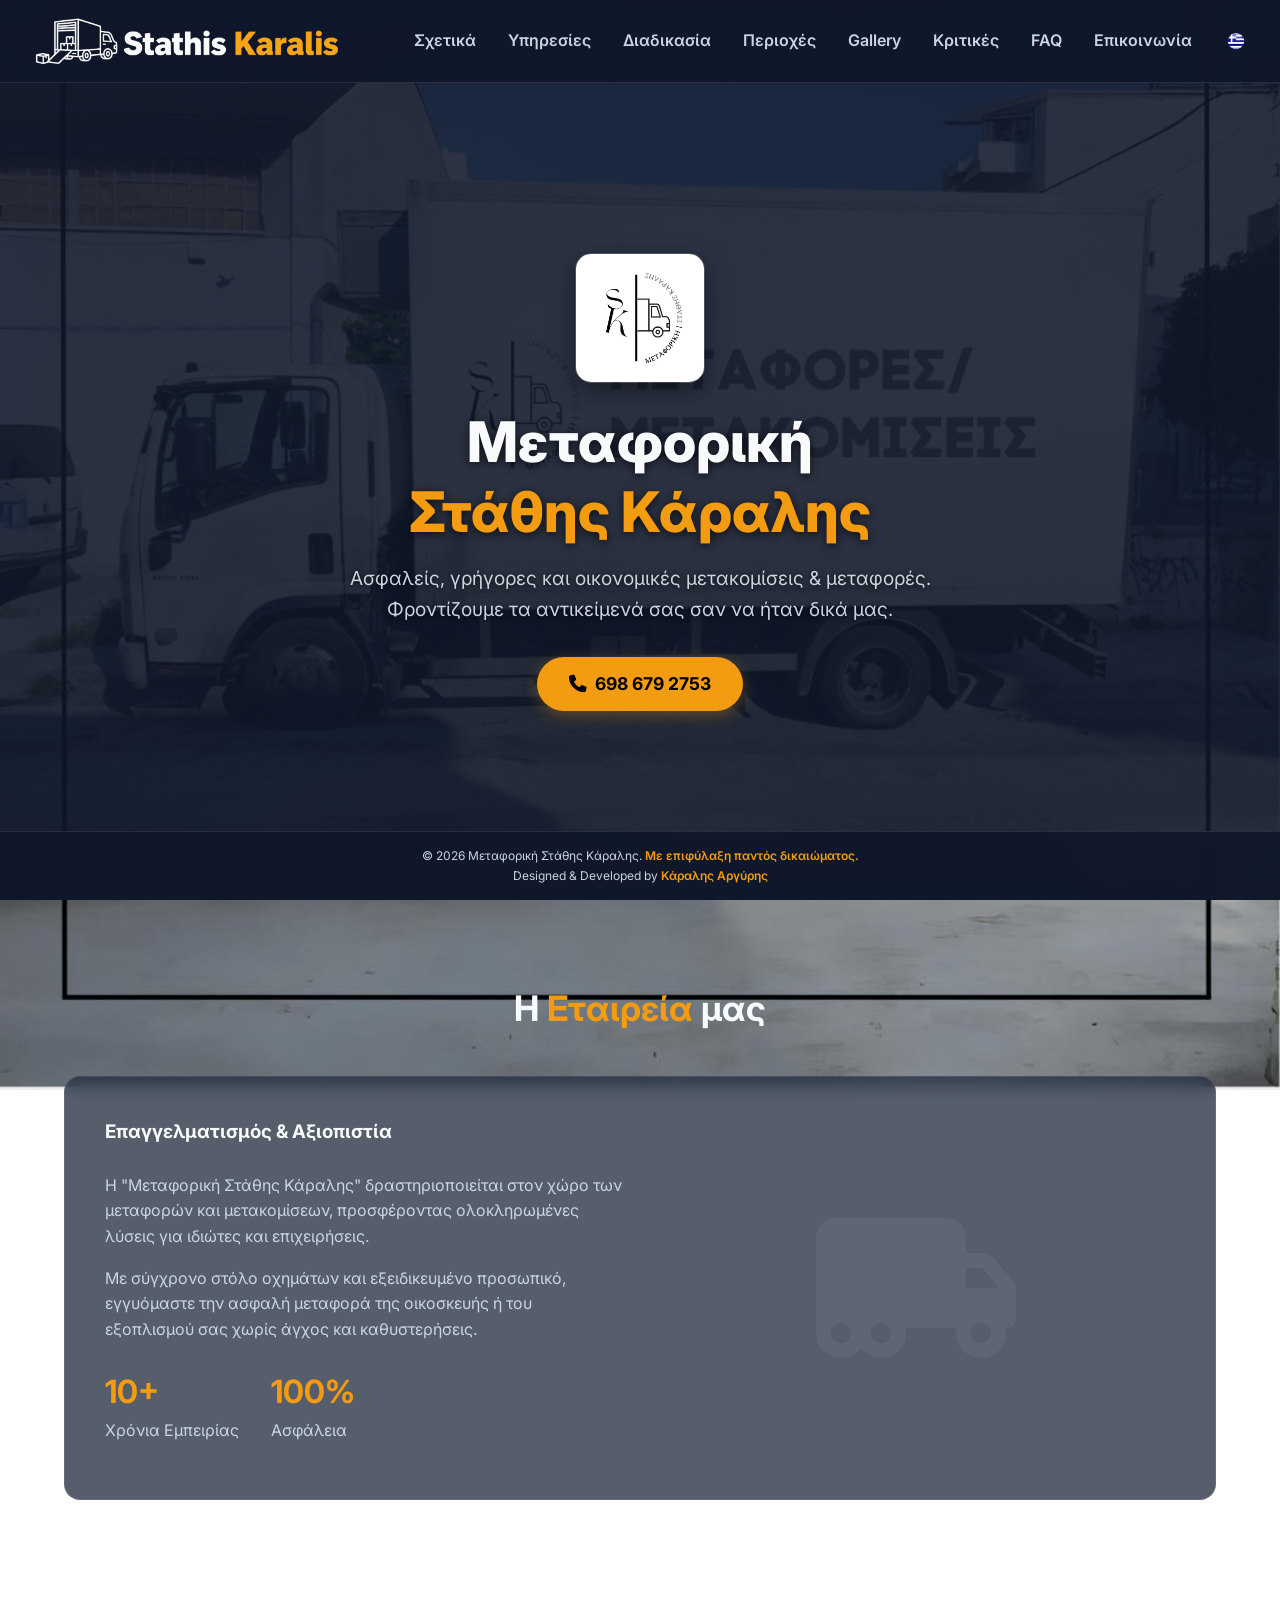
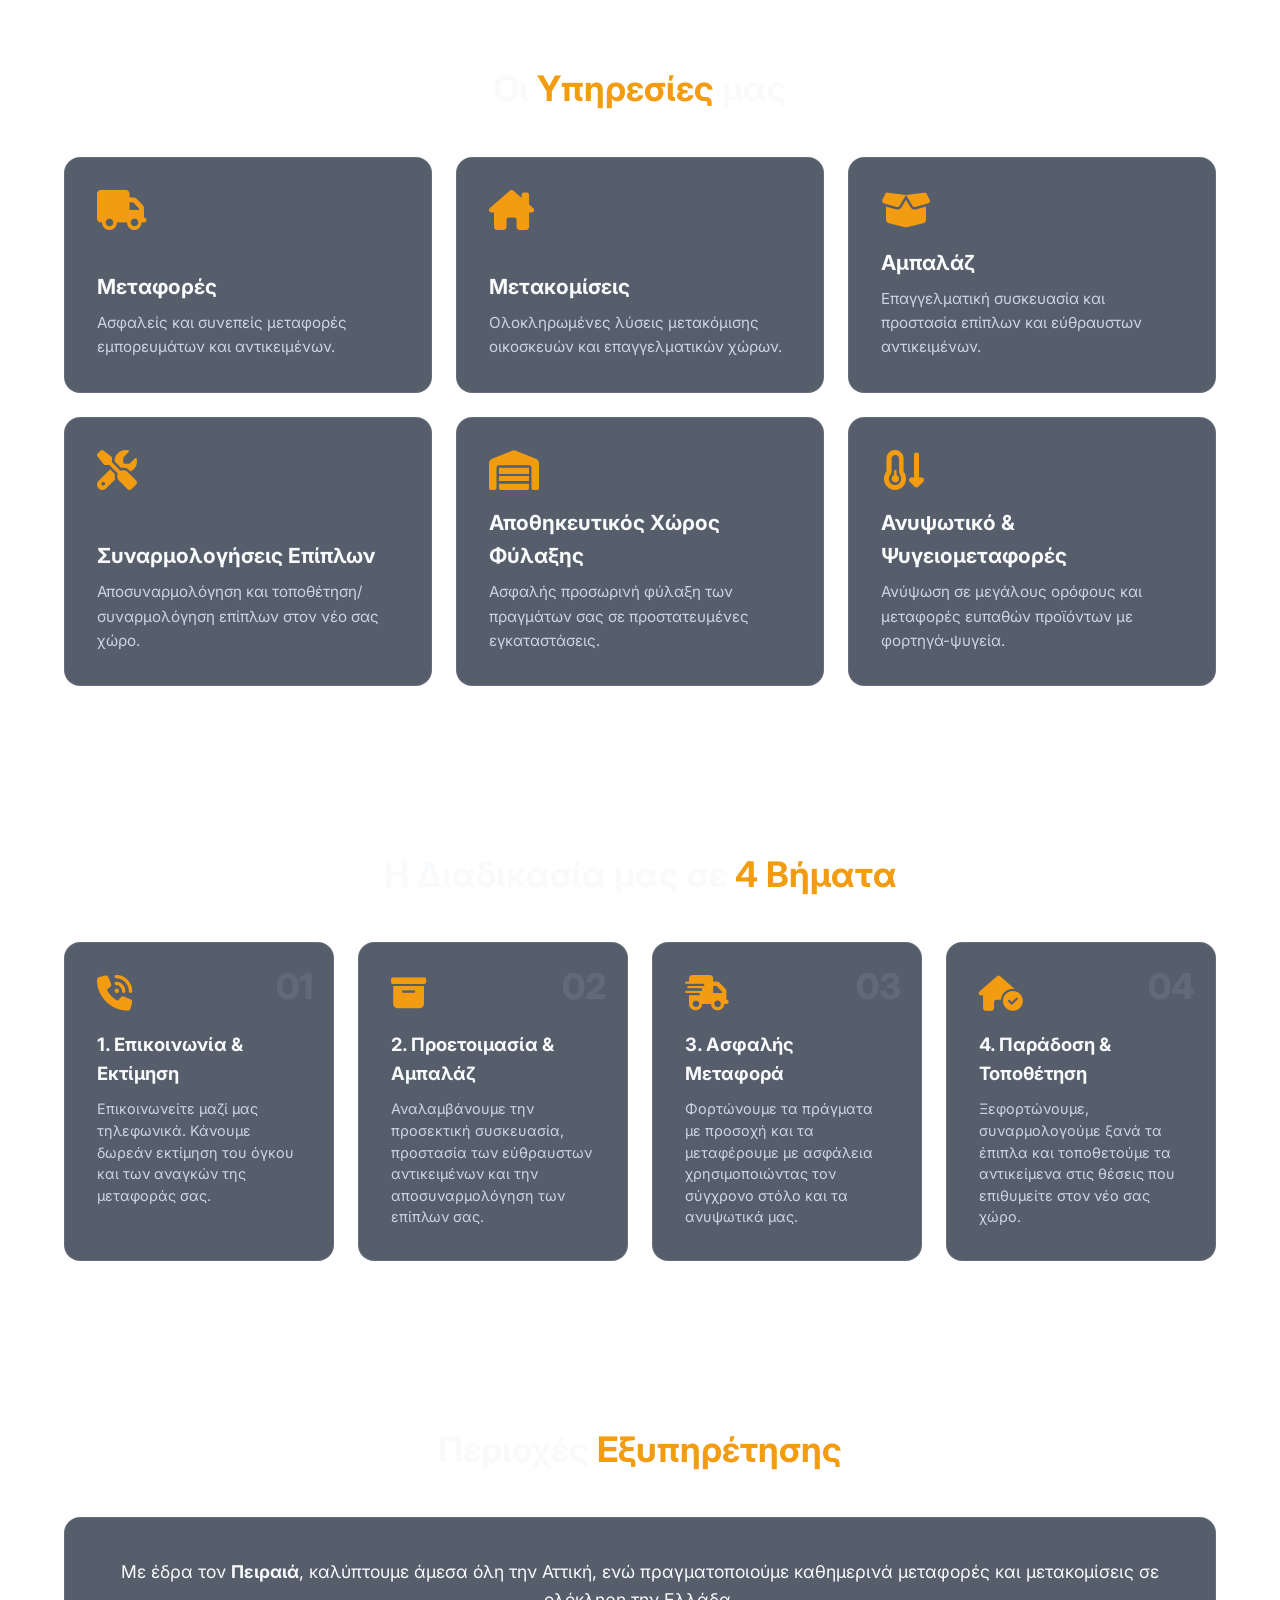
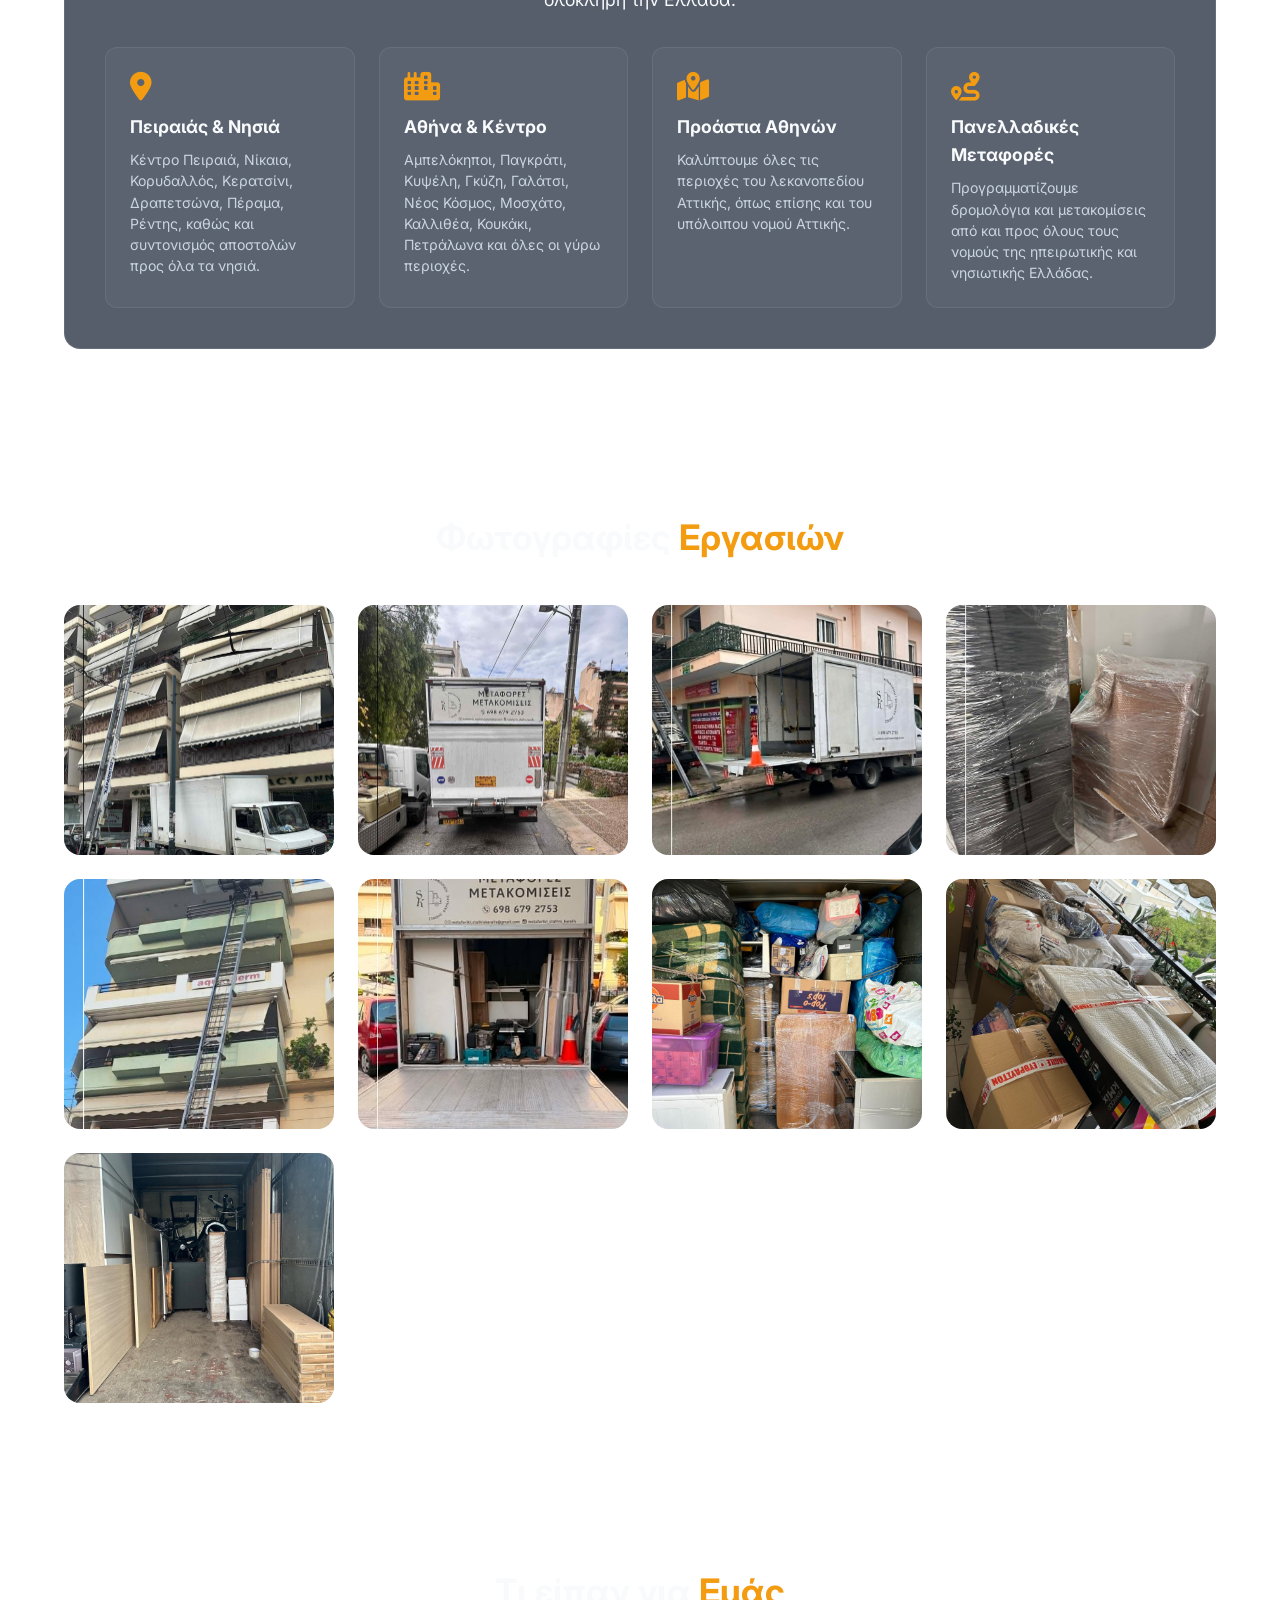
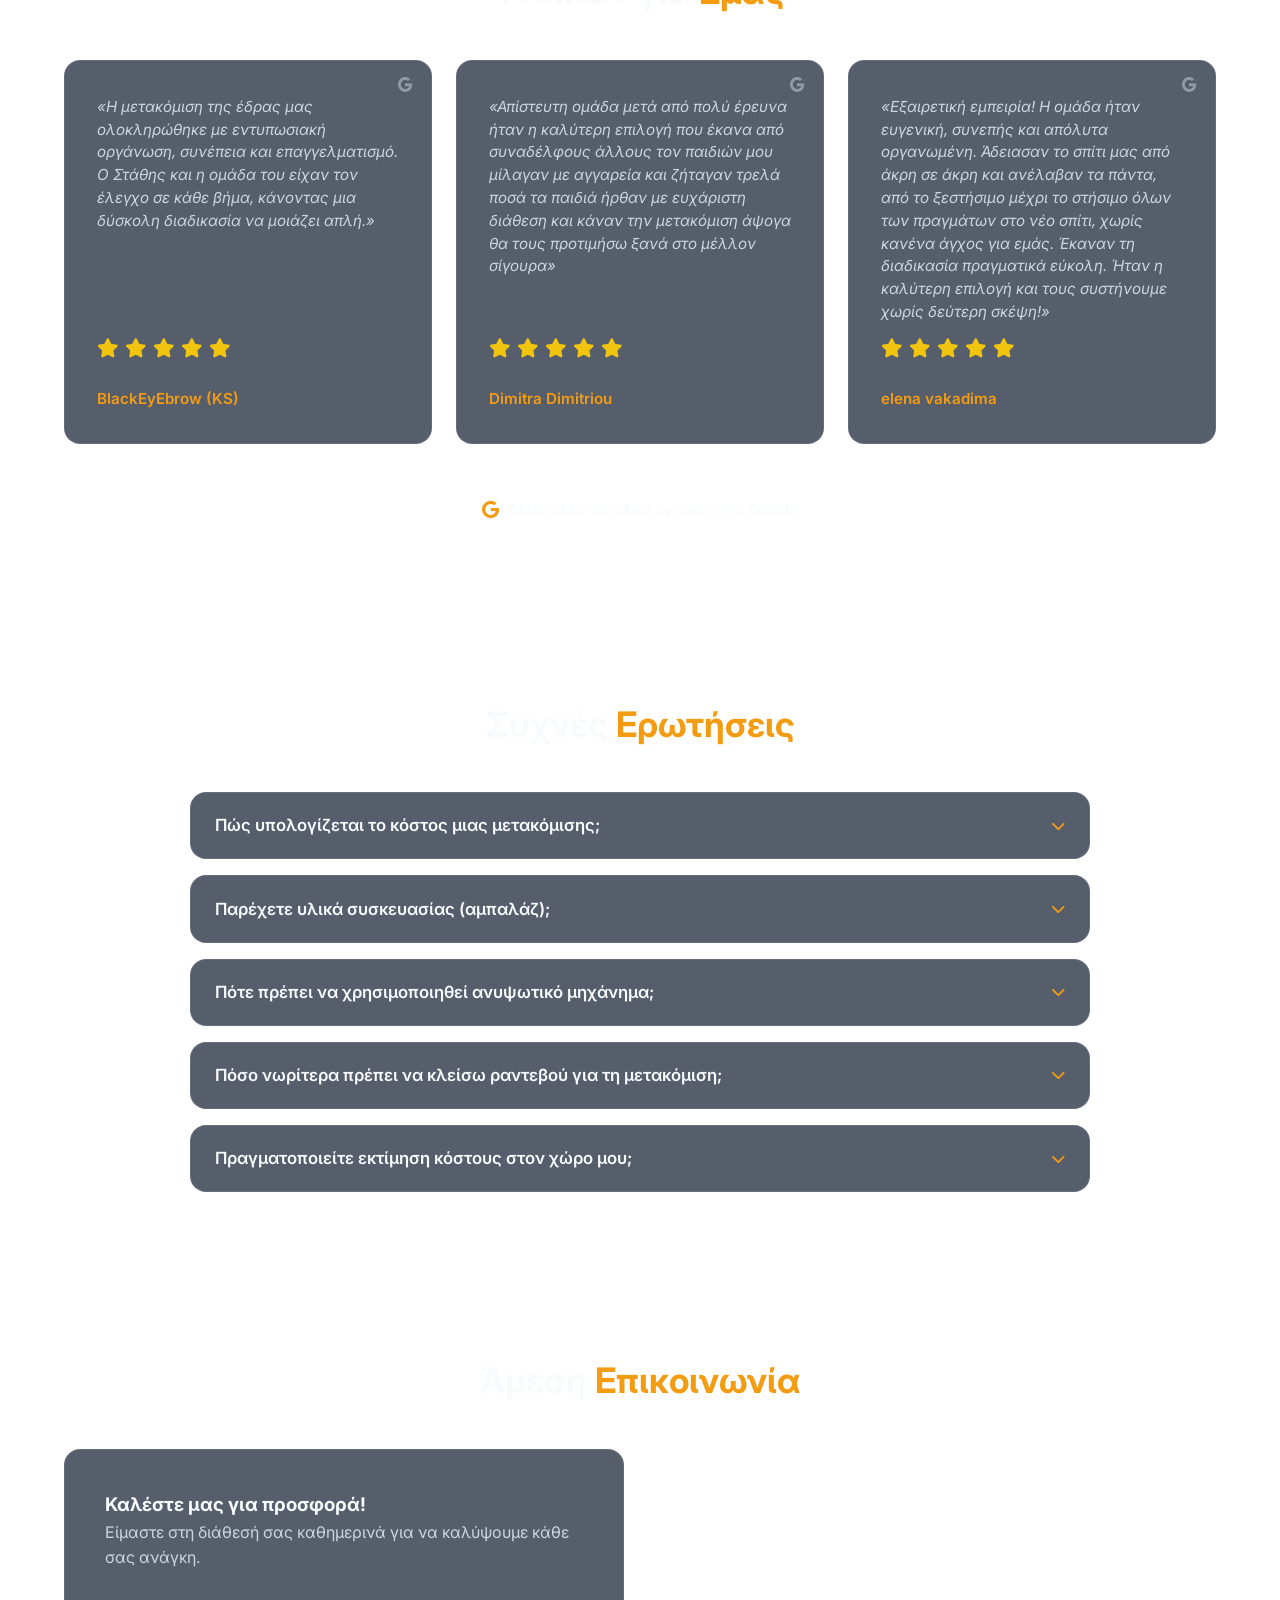
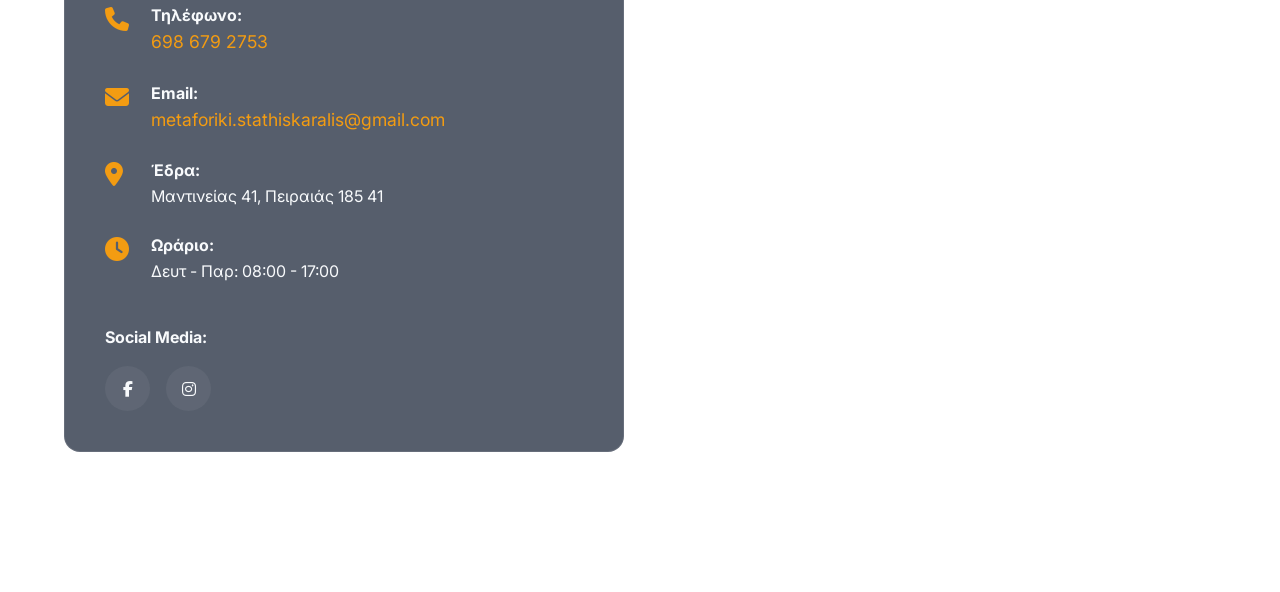
<file: en/index.html>
<!DOCTYPE html>
<html lang="en">

<head>
    <meta charset="UTF-8">
    <meta name="viewport" content="width=device-width, initial-scale=1.0">

    <!-- Primary SEO -->
    <title>Stathis Karalis Moving Company | Removals & Moving Services in Athens, Greece</title>

    <meta name="description"
          content="Stathis Karalis Moving Company provides reliable removals, house and office moving, packing, furniture assembly, lift services and secure storage in Athens, Piraeus and throughout Greece.">

    <meta name="robots" content="index, follow">
    <meta name="author" content="Stathis Karalis Moving Company">

    <!-- Canonical URL -->
    <link rel="canonical" href="https://www.yourdomain.gr/en/">

    <!-- Language -->
    <meta http-equiv="content-language" content="en">

    <!-- Theme Color -->
    <meta name="theme-color" content="#ffffff">

    <!-- Google Fonts -->
    <link rel="preconnect" href="https://fonts.googleapis.com">
    <link rel="preconnect" href="https://fonts.gstatic.com" crossorigin>
    <link href="https://fonts.googleapis.com/css2?family=Inter:wght@400;600;800&display=swap" rel="stylesheet">

    <!-- Font Awesome -->
    <link rel="stylesheet"
          href="https://cdnjs.cloudflare.com/ajax/libs/font-awesome/6.4.0/css/all.min.css">

    <!-- Favicon -->
    <link rel="icon" type="image/x-icon" href="../images/favicon.ico">

    <!-- Open Graph / Facebook / Viber / LinkedIn -->
    <meta property="og:type" content="website">
    <meta property="og:title"
          content="Stathis Karalis Moving Company | Removals & Moving Services">
    <meta property="og:description"
          content="Reliable removals, packing, furniture assembly, lift services and secure storage in Athens, Piraeus and throughout Greece.">
    <meta property="og:url" content="https://www.yourdomain.gr/en/">
    <meta property="og:site_name" content="Stathis Karalis Moving Company">
    <meta property="og:locale" content="en_US">

    <!-- Open Graph Image -->
    <meta property="og:image"
          content="https://www.yourdomain.gr/images/og-image.jpg">
    <meta property="og:image:alt"
          content="Stathis Karalis Moving Company – Removals & Moving Services">
    <meta property="og:image:type" content="image/jpeg">

    <!-- Twitter / X -->
    <meta name="twitter:card" content="summary_large_image">
    <meta name="twitter:title"
          content="Stathis Karalis Moving Company | Removals & Moving Services">
    <meta name="twitter:description"
          content="Professional removals and moving services in Athens, Piraeus and throughout Greece.">
    <meta name="twitter:image"
          content="https://www.yourdomain.gr/images/og-image.jpg">

    <!-- Structured Data: Moving Company -->
    <script type="application/ld+json">
    {
        "@context": "https://schema.org",
        "@type": "MovingCompany",
        "@id": "https://www.yourdomain.gr/#movingcompany",
        "name": "Stathis Karalis Moving Company",
        "alternateName": "Μεταφορική Στάθης Κάραλης",
        "url": "https://www.yourdomain.gr/en/",
        "description": "Professional removals, house and office moving, packing, furniture assembly, lift services and secure storage in Athens, Piraeus and throughout Greece.",
        "telephone": "+306986792753",
        "image": "https://www.yourdomain.gr/images/og-image.jpg",
        "logo": "https://www.yourdomain.gr/images/logo.jpg",
        "address": {
            "@type": "PostalAddress",
            "addressLocality": "Athens",
            "addressCountry": "GR"
        },
        "areaServed": [
            {
                "@type": "City",
                "name": "Athens"
            },
            {
                "@type": "City",
                "name": "Piraeus"
            },
            {
                "@type": "Country",
                "name": "Greece"
            }
        ],
        "knowsLanguage": "en"
    }
    </script>

    <!-- Main CSS -->
    <link rel="stylesheet" href="../css/style.css">
</head>

<body>
    <!-- NAVIGATION -->
    <nav>
        <a href="#" class="logo-link" aria-label="Αρχική Σελίδα">
            <img src="../images/header_en.png" alt="Μεταφορική Στάθης Κάραλης" class="header-logo">
        </a>

        <button class="hamburger" id="hamburger-btn" aria-label="Άνοιγμα Μενού">
            <span></span>
            <span></span>
            <span></span>
        </button>

        <ul class="nav-links" id="nav-links">
            <li><a href="#about" class="nav-link">Σχετικά</a></li>
            <li><a href="#services" class="nav-link">Υπηρεσίες</a></li>
            <li><a href="#process" class="nav-link">Διαδικασία</a></li>
            <li><a href="#areas" class="nav-link">Περιοχές</a></li>
            <li><a href="#gallery" class="nav-link">Gallery</a></li>
            <li><a href="#reviews" class="nav-link">Κριτικές</a></li>
            <li><a href="#faq" class="nav-link">FAQ</a></li>
            <li><a href="#contact" class="nav-link">Επικοινωνία</a></li>
            <div class="lang-switcher">
                <a href="../el/index.html" title="Greek">
                    <img src="../images/el-flag.png" alt="Greek" class="flag-icon">
                </a>
            </div>               
        </ul>
    </nav>

    <!-- HERO SECTION -->
    <section class="hero" id="hero">
        <img src="../images/logo.jpg" alt="Μεταφορική Στάθης Καράλης Logo" class="hero-logo">
        <h1>Μεταφορική <br><span class="text-primary">Στάθης Κάραλης</span></h1>
        <p>Ασφαλείς, γρήγορες και οικονομικές μετακομίσεις & μεταφορές. <br>Φροντίζουμε τα αντικείμενά σας σαν να ήταν δικά μας.</p>
        <div class="hero-cta">
            <a href="tel:6986792753" class="call-btn">
                <i class="fa-solid fa-phone"></i> 698 679 2753
            </a>
        </div>
    </section>

    <!-- ABOUT SECTION -->
    <section id="about">
        <h2 class="section-title">Η <span>Εταιρεία</span> μας</h2>
        <div class="about-container">
            <div class="about-text">
                <h3>Επαγγελματισμός & Αξιοπιστία</h3>
                <br>
                <p>Η "Μεταφορική Στάθης Κάραλης" δραστηριοποιείται στον χώρο των μεταφορών και μετακομίσεων, προσφέροντας ολοκληρωμένες λύσεις για ιδιώτες και επιχειρήσεις.</p>
                <p>Με σύγχρονο στόλο οχημάτων και εξειδικευμένο προσωπικό, εγγυόμαστε την ασφαλή μεταφορά της οικοσκευής ή του εξοπλισμού σας χωρίς άγχος και καθυστερήσεις.</p>
                
                <div class="stats">
                    <div class="stat-item">
                        <h3>10+</h3>
                        <p>Χρόνια Εμπειρίας</p>
                    </div>
                    <div class="stat-item">
                        <h3>100%</h3>
                        <p>Ασφάλεια</p>
                    </div>
                </div>
            </div>
            <div class="about-icon-wrapper">
                <i class="fa-solid fa-truck-moving about-bg-icon"></i>
            </div>
        </div>
    </section>

    <!-- SERVICES SECTION -->
    <section id="services">
        <h2 class="section-title">Οι <span>Υπηρεσίες</span> μας</h2>
        <div class="bento-grid">
            <div class="bento-card">
                <i class="fa-solid fa-truck"></i>
                <div>
                    <h3>Μεταφορές</h3>
                    <p>Ασφαλείς και συνεπείς μεταφορές εμπορευμάτων και αντικειμένων.</p>
                </div>
            </div>

            <div class="bento-card">
                <i class="fa-solid fa-house-chimney"></i>
                <div>
                    <h3>Μετακομίσεις</h3>
                    <p>Ολοκληρωμένες λύσεις μετακόμισης οικοσκευών και επαγγελματικών χώρων.</p>
                </div>
            </div>

            <div class="bento-card">
                <i class="fa-solid fa-box-open"></i>
                <div>
                    <h3>Αμπαλάζ</h3>
                    <p>Επαγγελματική συσκευασία και προστασία επίπλων και εύθραυστων αντικειμένων.</p>
                </div>
            </div>

            <div class="bento-card">
                <i class="fa-solid fa-screwdriver-wrench"></i>
                <div>
                    <h3>Συναρμολογήσεις Επίπλων</h3>
                    <p>Αποσυναρμολόγηση και τοποθέτηση/συναρμολόγηση επίπλων στον νέο σας χώρο.</p>
                </div>
            </div>

            <div class="bento-card">
                <i class="fa-solid fa-warehouse"></i>
                <div>
                    <h3>Αποθηκευτικός Χώρος Φύλαξης</h3>
                    <p>Ασφαλής προσωρινή φύλαξη των πραγμάτων σας σε προστατευμένες εγκαταστάσεις.</p>
                </div>
            </div>

            <div class="bento-card">
                <i class="fa-solid fa-temperature-arrow-down"></i>
                <div>
                    <h3>Ανυψωτικό & Ψυγειομεταφορές</h3>
                    <p>Ανύψωση σε μεγάλους ορόφους και μεταφορές ευπαθών προϊόντων με φορτηγά-ψυγεία.</p>
                </div>
            </div>
        </div>
    </section>

    <!-- PROCESS SECTION -->
    <section id="process">
        <h2 class="section-title">Η Διαδικασία μας σε <span>4 Βήματα</span></h2>
        <div class="process-grid">
            <div class="process-card">
                <div class="step-number">01</div>
                <i class="fa-solid fa-phone-volume"></i>
                <h3>1. Επικοινωνία &amp; Εκτίμηση</h3>
                <p>Επικοινωνείτε μαζί μας τηλεφωνικά. Κάνουμε δωρεάν εκτίμηση του όγκου και των αναγκών της μεταφοράς σας.</p>
            </div>

            <div class="process-card">
                <div class="step-number">02</div>
                <i class="fa-solid fa-box-archive"></i>
                <h3>2. Προετοιμασία &amp; Αμπαλάζ</h3>
                <p>Αναλαμβάνουμε την προσεκτική συσκευασία, προστασία των εύθραυστων αντικειμένων και την αποσυναρμολόγηση των επίπλων σας.</p>
            </div>

            <div class="process-card">
                <div class="step-number">03</div>
                <i class="fa-solid fa-truck-fast"></i>
                <h3>3. Ασφαλής Μεταφορά</h3>
                <p>Φορτώνουμε τα πράγματα με προσοχή και τα μεταφέρουμε με ασφάλεια χρησιμοποιώντας τον σύγχρονο στόλο και τα ανυψωτικά μας.</p>
            </div>

            <div class="process-card">
                <div class="step-number">04</div>
                <i class="fa-solid fa-house-circle-check"></i>
                <h3>4. Παράδοση &amp; Τοποθέτηση</h3>
                <p>Ξεφορτώνουμε, συναρμολογούμε ξανά τα έπιπλα και τοποθετούμε τα αντικείμενα στις θέσεις που επιθυμείτε στον νέο σας χώρο.</p>
            </div>
        </div>
    </section>

    <!-- SERVICE AREAS SECTION -->
    <section id="areas">
        <h2 class="section-title">Περιοχές <span>Εξυπηρέτησης</span></h2>
        <div class="areas-container glass-card">
            <p class="areas-intro">
                Με έδρα τον <strong>Πειραιά</strong>, καλύπτουμε άμεσα όλη την Αττική, ενώ πραγματοποιούμε καθημερινά μεταφορές και μετακομίσεις σε ολόκληρη την Ελλάδα.
            </p>
            <div class="areas-grid">
                <div class="area-box">
                    <i class="fa-solid fa-location-dot"></i>
                    <h4>Πειραιάς &amp; Νησιά</h4>
                    <p>Κέντρο Πειραιά, Νίκαια, Κορυδαλλός, Κερατσίνι, Δραπετσώνα, Πέραμα, Ρέντης, καθώς και συντονισμός αποστολών προς όλα τα νησιά.</p>
                </div>
                <div class="area-box">
                    <i class="fa-solid fa-city"></i>
                    <h4>Αθήνα &amp; Κέντρο</h4>
                    <p>Αμπελόκηποι, Παγκράτι, Κυψέλη, Γκύζη, Γαλάτσι, Νέος Κόσμος, Μοσχάτο, Καλλιθέα, Κουκάκι, Πετράλωνα και όλες οι γύρω περιοχές.</p>
                </div>
                <div class="area-box">
                    <i class="fa-solid fa-map-location-dot"></i>
                    <h4>Προάστια Αθηνών</h4>
                    <p>Καλύπτουμε όλες τις περιοχές του λεκανοπεδίου Αττικής, όπως επίσης και του υπόλοιπου νομού Αττικής.</p>
                </div>
                <div class="area-box">
                    <i class="fa-solid fa-route"></i>
                    <h4>Πανελλαδικές Μεταφορές</h4>
                    <p>Προγραμματίζουμε δρομολόγια και μετακομίσεις από και προς όλους τους νομούς της ηπειρωτικής και νησιωτικής Ελλάδας.</p>
                </div>
            </div>
        </div>
    </section>

    <!-- GALLERY SECTION -->
    <section id="gallery">
        <h2 class="section-title">Φωτογραφίες <span>Εργασιών</span></h2>
        <div class="gallery-grid">
            <div class="gallery-item">
                <img src="../images/image1.jpg" alt="Ανυψωτικό μηχάνημα μετακομίσεων">
            </div>
            <div class="gallery-item">
                <img src="../images/image2.jpg" alt="Φορτηγό μεταφορικής Στάθης Κάραλης">
            </div>
            <div class="gallery-item">
                <img src="../images/image3.jpg" alt="Φορτηγό μεταφορικής">
            </div>
            <div class="gallery-item">
                <img src="../images/image4.jpg" alt="Επαγγελματικό αμπαλάζ επίπλων">
            </div>
            <div class="gallery-item">
                <img src="../images/image5.jpg" alt="Ανυψωτική μετακόμιση">
            </div>
            <div class="gallery-item">
                <img src="../images/image6.jpg" alt="Φόρτωση οικοσκευής">
            </div>   
            <div class="gallery-item">
                <img src="../images/image7.jpg" alt="Φόρτωση εμπορευμάτων">
            </div>
            <div class="gallery-item">
                <img src="../images/image8.jpg" alt="Προστατευτικό αμπαλάζ">
            </div>
            <div class="gallery-item">
                <img src="../images/image9.jpg" alt="Φόρτωση σε φορτηγό">
            </div>                   
        </div>
    </section>

    <!-- REVIEWS SECTION -->
    <section id="reviews">
        <h2 class="section-title">Τι είπαν για <span>Εμάς</span></h2>
        <div class="bento-grid reviews-grid">
            
            <div class="bento-card review-card">
                <i class="fa-brands fa-google google-icon"></i>
                <p class="review-text">«Η μετακόμιση της έδρας μας ολοκληρώθηκε με εντυπωσιακή οργάνωση, συνέπεια και επαγγελματισμό. 
                  Ο Στάθης και η ομάδα του είχαν τον έλεγχο σε κάθε βήμα, κάνοντας μια δύσκολη διαδικασία να μοιάζει απλή.»</p>
                <div class="stars">
                    <i class="fa-solid fa-star"></i>
                    <i class="fa-solid fa-star"></i>
                    <i class="fa-solid fa-star"></i>
                    <i class="fa-solid fa-star"></i>
                    <i class="fa-solid fa-star"></i>
                </div>
                <strong class="reviewer-name">BlackEyEbrow (KS)</strong>
            </div>

            <div class="bento-card review-card">
                <i class="fa-brands fa-google google-icon"></i>
                <p class="review-text">«Απίστευτη ομάδα μετά από πολύ έρευνα ήταν η καλύτερη επιλογή που έκανα από συναδέλφους άλλους 
                  τον παιδιών μου μίλαγαν με αγγαρεία και ζήταγαν τρελά ποσά τα παιδιά ήρθαν με ευχάριστη διάθεση και κάναν την μετακόμιση 
                  άψογα θα τους προτιμήσω ξανά στο μέλλον σίγουρα»</p>
                <div class="stars">
                    <i class="fa-solid fa-star"></i>
                    <i class="fa-solid fa-star"></i>
                    <i class="fa-solid fa-star"></i>
                    <i class="fa-solid fa-star"></i>
                    <i class="fa-solid fa-star"></i>
                </div>
                <strong class="reviewer-name">Dimitra Dimitriou</strong>
            </div>

            <div class="bento-card review-card">
                <i class="fa-brands fa-google google-icon"></i>
                <p class="review-text">«Εξαιρετική εμπειρία! Η ομάδα ήταν ευγενική, συνεπής και απόλυτα οργανωμένη. Άδειασαν το σπίτι μας από άκρη σε άκρη 
                  και ανέλαβαν τα πάντα, από το ξεστήσιμο μέχρι το στήσιμο όλων των πραγμάτων στο νέο σπίτι, χωρίς κανένα άγχος για εμάς.
                  Έκαναν τη διαδικασία πραγματικά εύκολη. Ήταν η καλύτερη επιλογή και τους συστήνουμε χωρίς δεύτερη σκέψη!»</p>
                <div class="stars">
                    <i class="fa-solid fa-star"></i>
                    <i class="fa-solid fa-star"></i>
                    <i class="fa-solid fa-star"></i>
                    <i class="fa-solid fa-star"></i>
                    <i class="fa-solid fa-star"></i>
                </div>
                <strong class="reviewer-name">elena vakadima</strong>
            </div>

        </div>

        <div class="more-reviews-container">
          <a href="https://www.google.com/search?sa=X&sca_esv=29bc699f92e89c34&sxsrf=APpeQnuv6LtRsenF1Rma4m-DMabaAaedyA:1786607484368&q=%CE%9C%CE%B5%CF%84%CE%B1%CF%86%CE%BF%CF%81%CE%B9%CE%BA%CE%AE+%CE%A3%CF%84%CE%AC%CE%B8%CE%B7%CF%82+%CE%9A%CE%AC%CF%81%CE%B1%CE%BB%CE%B7%CF%82+Reviews&rflfq=1&num=20&stick=H4sIAAAAAAAAAONgkxK2NDYzNjA0NzAyMjY0sLQwN7A02cDI-IrR4tycc1vPt5zbeL7t3P7zjed2ntt1bp3CucVAoTXndpzbfr5J4dysc2uAMhvP7QZzg1LLMlPLixexkq0VAHDNiveQAAAA&rldimm=9363017022310987094&tbm=lcl&hl=en-GR&ved=2ahUKEwiWx9XDj52WAxWqfaQEHYgiIbAQ9fQKegQIPhAG&biw=1402&bih=777&dpr=1#lkt=LocalPoiReviews" target="_blank" rel="noopener noreferrer" class="google-reviews-btn">
              <i class="fa-brands fa-google"></i>
              <span>Δείτε όλες τις αξιολογήσεις στο Google</span>
          </a>
        </div>
    </section>

    <!-- FAQ SECTION -->
    <section id="faq">
        <h2 class="section-title">Συχνές <span>Ερωτήσεις</span></h2>
        <div class="faq-container">
            
            <details class="faq-item glass-card" name="faq">
                <summary>
                    <span>Πώς υπολογίζεται το κόστος μιας μετακόμισης;</span>
                    <i class="fa-solid fa-chevron-down faq-icon"></i>
                </summary>
                <div class="faq-content">
                    <p>Το κόστος εξαρτάται από τον όγκο των αντικειμένων, την απόσταση μεταξύ των δύο σημείων, τους ορόφους (και αν υπάρχει ασανσέρ), την ανάγκη χρήσης ανυψωτικού μηχανήματος, καθώς και τις επιπλέον υπηρεσίες (π.χ. αμπαλάζ, συναρμολόγηση).</p>
                </div>
            </details>

            <details class="faq-item glass-card" name="faq">
                <summary>
                    <span>Παρέχετε υλικά συσκευασίας (αμπαλάζ);</span>
                    <i class="fa-solid fa-chevron-down faq-icon"></i>
                </summary>
                <div class="faq-content">
                    <p>Ναι, διαθέτουμε όλα τα απαραίτητα υλικά επαγγελματικής συσκευασίας (χαρτοκιβώτια, αεροπλάστ με φυσαλίδες, stretch film, ειδικές θήκες για στρώματα και ρούχα). Μπορούμε να αναλάβουμε εμείς εξ ολοκλήρου το αμπαλάζ ή να σας προμηθεύσουμε τα υλικά.</p>
                </div>
            </details>

            <details class="faq-item glass-card" name="faq">
                <summary>
                    <span>Πότε πρέπει να χρησιμοποιηθεί ανυψωτικό μηχάνημα;</span>
                    <i class="fa-solid fa-chevron-down faq-icon"></i>
                </summary>
                <div class="faq-content">
                    <p>Το ανυψωτικό μηχάνημα συνιστάται όταν υπάρχουν μεγάλα ή βαριά έπιπλα που δεν χωρούν στο ασανσέρ/σκάλες, ή όταν πρόκειται για υψηλούς ορόφους. Εξασφαλίζει ταχύτερη μεταφορά και μηδενίζει τον κίνδυνο φθοράς στα έπιπλα και στους κοινόχρηστους χώρους της πολυκατοικίας.</p>
                </div>
            </details>

            <details class="faq-item glass-card" name="faq">
                <summary>
                    <span>Πόσο νωρίτερα πρέπει να κλείσω ραντεβού για τη μετακόμιση;</span>
                    <i class="fa-solid fa-chevron-down faq-icon"></i>
                </summary>
                <div class="faq-content">
                    <p>Καλό είναι να επικοινωνήσετε μαζί μας 5–10 ημέρες νωρίτερα, ώστε να εξασφαλίσετε την ημερομηνία και την ώρα που σας εξυπηρετεί καλύτερα, ειδικά για περιόδους αιχμής (τέλη και αρχές του μήνα).</p>
                </div>
            </details>

            <details class="faq-item glass-card" name="faq">
                <summary>
                    <span>Πραγματοποιείτε εκτίμηση κόστους στον χώρο μου;</span>
                    <i class="fa-solid fa-chevron-down faq-icon"></i>
                </summary>
                <div class="faq-content">
                    <p>Μάλιστα! Προσφέρουμε **δωρεάν επίσκεψη** στον χώρο σας για την ακριβή εκτίμηση του όγκου και των ιδιαιτεροτήτων της μεταφοράς, ώστε να σας δώσουμε μια τελική, διαφανή προσφορά χωρίς κρυφές χρεώσεις.</p>
                </div>
            </details>

        </div>
    </section>

    <!-- CONTACT SECTION -->
    <section id="contact">
        <h2 class="section-title">Άμεση <span>Επικοινωνία</span></h2>
        <div class="contact-container">
            <div class="contact-info">
                <h3>Καλέστε μας για προσφορά!</h3>
                <p class="contact-subtext">Είμαστε στη διάθεσή σας καθημερινά για να καλύψουμε κάθε σας ανάγκη.</p>
                
                <div class="info-item">
                    <i class="fa-solid fa-phone"></i>
                    <div>
                        <strong>Τηλέφωνο:</strong><br>
                        <a href="tel:6986792753" class="phone-link">698 679 2753</a>
                    </div>
                </div>

                <div class="info-item">
                    <i class="fa-solid fa-envelope"></i>
                    <div>
                        <strong>Email:</strong><br>
                        <a href="mailto:metaforiki.stathiskaralis@gmail.com" class="phone-link">metaforiki.stathiskaralis@gmail.com</a>
                    </div>
                </div>                

                <div class="info-item">
                    <i class="fa-solid fa-location-dot"></i>
                    <div>
                        <strong>Έδρα:</strong><br>
                        <span>Μαντινείας 41, Πειραιάς 185 41</span>
                    </div>
                </div>

                <div class="info-item">
                    <i class="fa-solid fa-clock"></i>
                    <div>
                        <strong>Ωράριο:</strong><br>
                        <span>Δευτ - Παρ: 08:00 - 17:00</span>
                    </div>
                </div>

                <strong class="social-label">Social Media:</strong>
                <div class="social-links">
                    <a href="https://www.facebook.com/metaforiki.stathiskaralis/" target="_blank" rel="noopener noreferrer" class="social-icon" aria-label="Facebook"><i class="fa-brands fa-facebook-f"></i></a>
                    <a href="https://www.instagram.com/metaforiki_stathis_karalis" target="_blank" rel="noopener noreferrer" class="social-icon" aria-label="Instagram"><i class="fa-brands fa-instagram"></i></a>
                </div>
            </div>

            <div class="map-container">
                <iframe src="https://www.google.com/maps/embed?pb=!1m18!1m12!1m3!1d3182.7050260236715!2d23.658178853663998!3d37.957528345123315!2m3!1f0!2f0!3f0!3m2!1i1024!2i768!4f13.1!3m3!1m2!1s0x14a1bb8f5e6a9769%3A0x550d048ea24e21c2!2sMantinias%2041%2C%20Pireas%20185%2041!5e1!3m2!1sen!2sgr!4v1786609363223!5m2!1sen!2sgr" width="600" height="450" allowfullscreen="" loading="lazy" referrerpolicy="strict-origin-when-cross-origin" title="Χάρτης Τοποθεσίας" class="google-map"></iframe>
            </div>
        </div>
    </section>

    <!-- FLOATING CALL BUTTON (Mobile) -->
    <a href="tel:6986792753" class="floating-call-btn" aria-label="Καλέστε μας">
        <i class="fa-solid fa-phone"></i>
    </a>

    <!-- FOOTER -->
    <footer class="footer">
        <div class="container footer-content">
            <div class="footer-line line-1">
                <p>&copy; <span id="year"></span> Μεταφορική Στάθης Κάραλης. <a href="privacy.html">Με επιφύλαξη παντός δικαιώματος.</a></p>
            </div>
            <div class="footer-line line-2">
                <p>Designed &amp; Developed by <a href="https://argiris-karalis.github.io/resume/" target="_blank" rel="noopener noreferrer">Κάραλης Αργύρης</a></p>
            </div>
        </div>
    </footer>

    <!-- LIGHTBOX MODAL -->
    <div id="lightbox" class="lightbox">
        <span class="lightbox-close">&times;</span>
        <button class="lightbox-btn lightbox-prev" aria-label="Προηγούμενη φωτογραφία">&#10094;</button>
        <img class="lightbox-content" id="lightbox-img" alt="Μεγέθυνση εικόνας">
        <button class="lightbox-btn lightbox-next" aria-label="Επόμενη φωτογραφία">&#10095;</button>
    </div>

    <!-- Σύνδεση με το εξωτερικό αρχείο JS -->
    <script src="../script/main-script.js"></script>
</body>
</html>
</file>
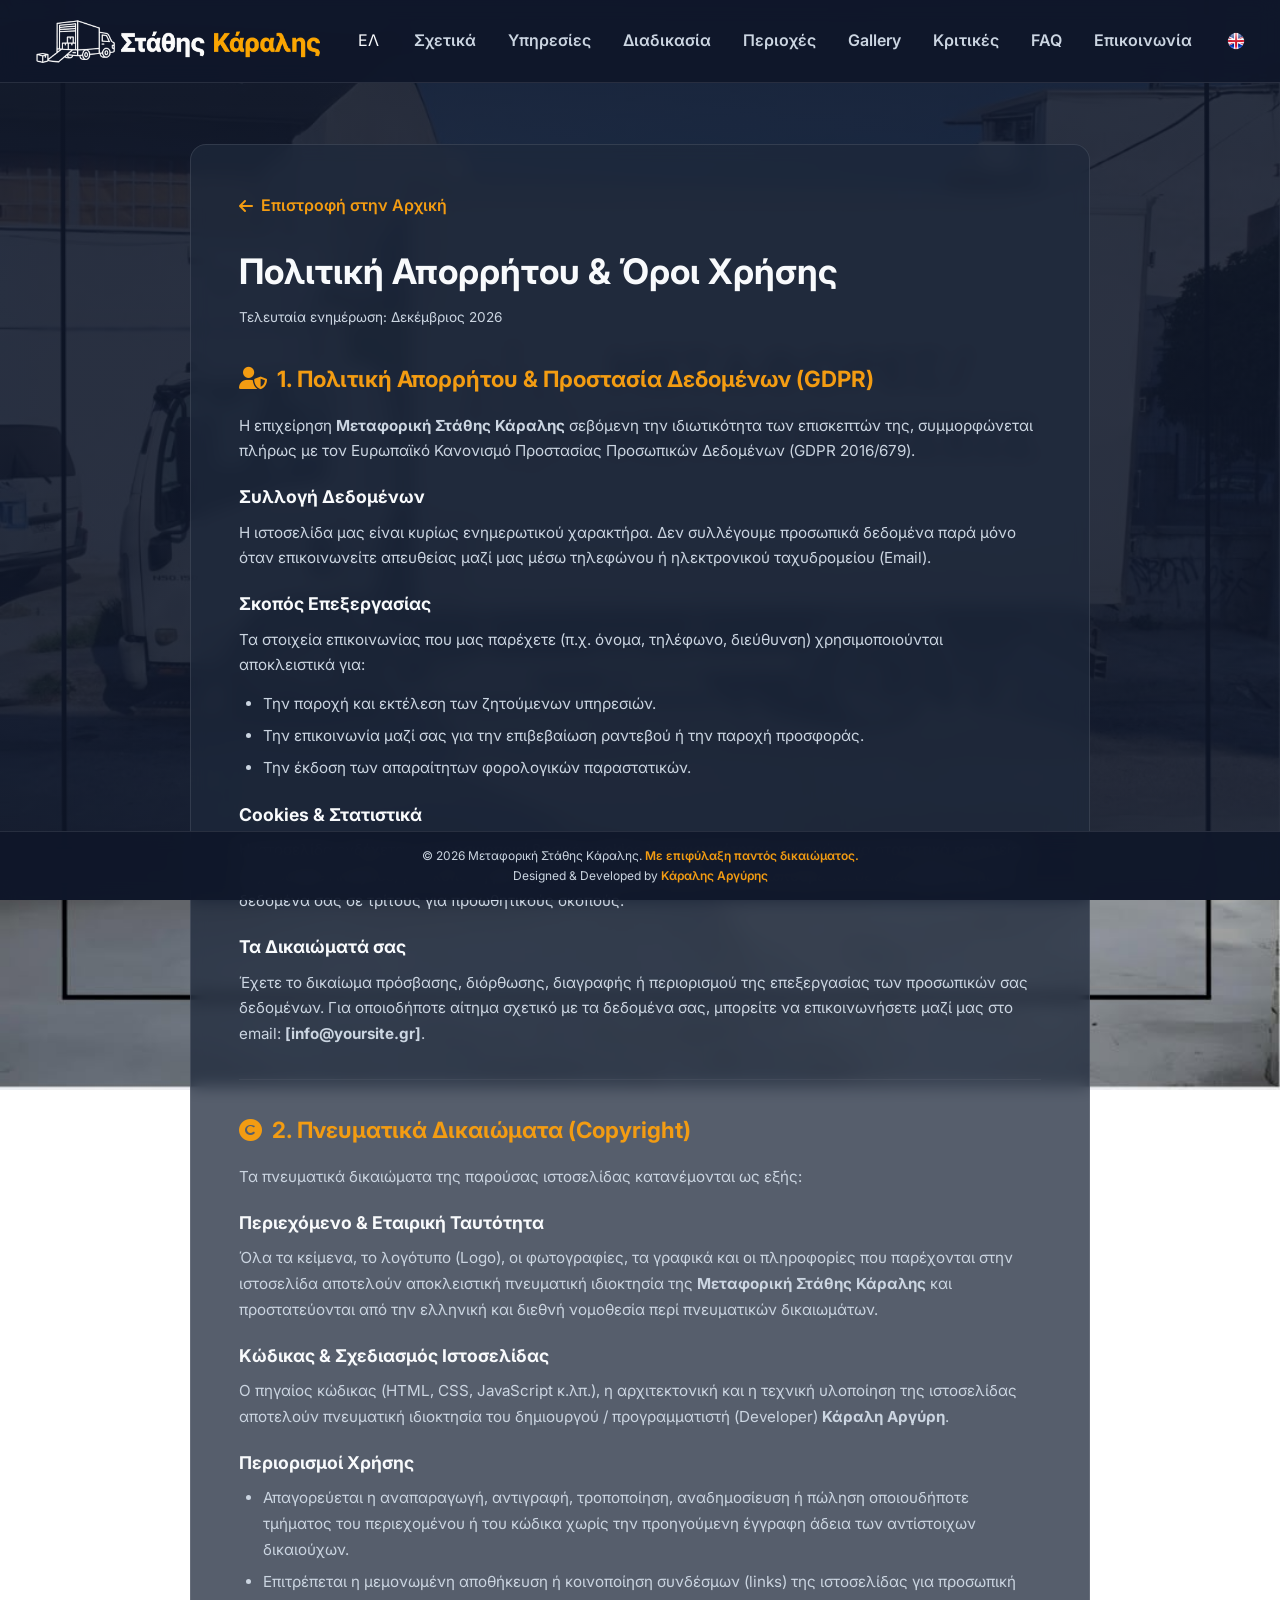
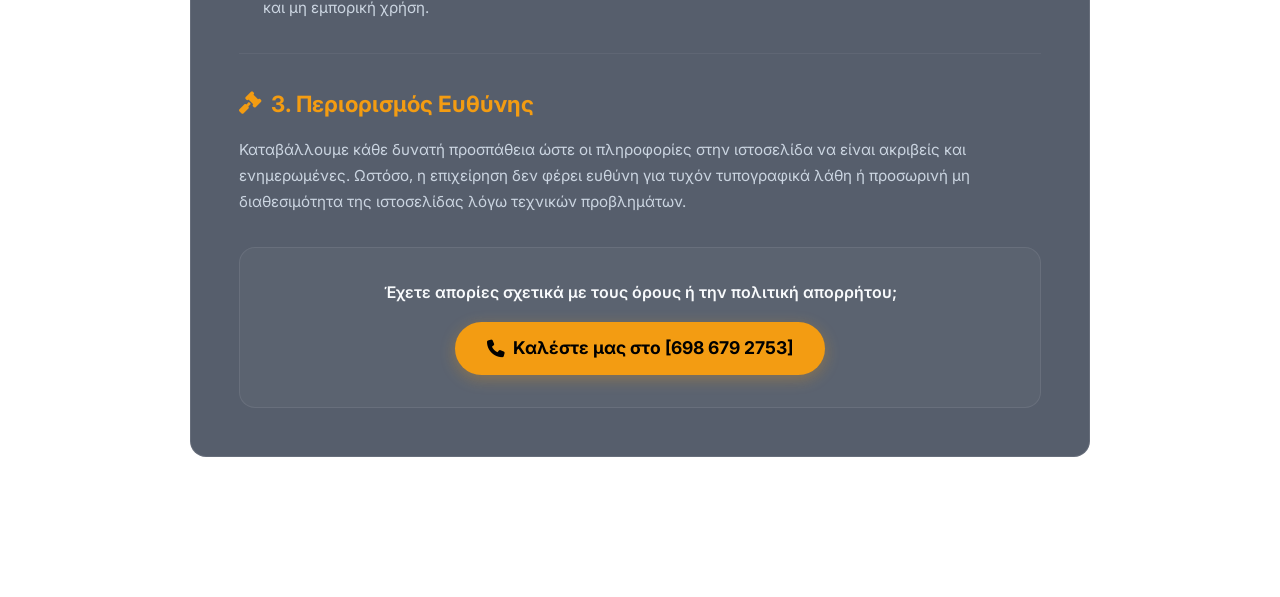
<file: el/privacy.html>
<!DOCTYPE html>
<html lang="el">
<head>
    <meta charset="UTF-8">
    <meta name="viewport" content="width=device-width, initial-scale=1.0">
    <title>Μεταφορική Στάθης Κάραλης | Μεταφορές - Μετακομίσεις Αθήνα Πειραιάς</title> 
    <meta name="description" content="Μεταφορική Στάθης Κάραλης. Μεταφορές, μετακομίσεις, αμπαλάζ, συναρμολογήσεις επίπλων, ανυψωτικό και ασφαλής φύλαξη στην Αθήνα και τον Πειραιά.">
    
    <link rel="canonical" href="https://www.yourdomain.gr/">

    <!-- Open Graph / Facebook / Viber -->
    <meta property="og:type" content="website">
    <meta property="og:title" content="Μεταφορική Στάθης Κάραλης | Μεταφορές - Μετακομίσεις Αθήνα Πειραιάς">
    <meta property="og:description" content="Μεταφορές, μετακομίσεις, αμπαλάζ και φύλαξη σε Αθήνα & Πειραιά. Άμεση και ασφαλής εξυπηρέτηση.">
    <meta property="og:image" content="images/logo.jpg">

    <link rel="icon" type="image/x-icon" href="../images/favicon.ico">

    <!-- Google Fonts & Font Awesome for Icons -->
    <link href="https://fonts.googleapis.com/css2?family=Inter:wght@400;600;800&display=swap" rel="stylesheet">
    <link rel="stylesheet" href="https://cdnjs.cloudflare.com/ajax/libs/font-awesome/6.4.0/css/all.min.css">
        
    <!-- Σύνδεση με το εξωτερικό αρχείο CSS -->
    <link rel="stylesheet" href="../css/style.css">
</head>

<body>
    <!-- NAVIGATION -->
    <nav>
        <a href="index.html" class="logo-link" aria-label="Αρχική Σελίδα">
            <img src="../images/header_gr.png" alt="Μεταφορική Στάθης Κάραλης" class="header-logo">
        </a>

        <button class="hamburger" id="hamburger-btn" aria-label="Άνοιγμα Μενού">
            <span></span>
            <span></span>
            <span></span>
        </button>
ΕΛ
        <ul class="nav-links" id="nav-links">
            <li><a href="index.html#about" class="nav-link">Σχετικά</a></li>
            <li><a href="index.html#services" class="nav-link">Υπηρεσίες</a></li>
            <li><a href="index.html#process" class="nav-link">Διαδικασία</a></li>
            <li><a href="index.html#areas" class="nav-link">Περιοχές</a></li>
            <li><a href="index.html#gallery" class="nav-link">Gallery</a></li>
            <li><a href="index.html#reviews" class="nav-link">Κριτικές</a></li>
            <li><a href="index.html#faq" class="nav-link">FAQ</a></li>
            <li><a href="index.html#contact" class="nav-link">Επικοινωνία</a></li>
            <div class="lang-switcher">
                <a href="../en/index.html" title="English">
                    <img src="../images/en-flag.png" alt="English" class="flag-icon">
                </a>
            </div>               
        </ul>
    </nav>

<!-- MAIN LEGAL CONTENT SECTION -->
    <section class="legal-section" style="padding-top: 9rem;">
        <div class="glass-card legal-container">
            
            <a href="index.html" class="back-link"><i class="fas fa-arrow-left"></i> Επιστροφή στην Αρχική</a>
            
            <h1>Πολιτική Απορρήτου & Όροι Χρήσης</h1>
            <p class="last-updated">Τελευταία ενημέρωση: <span id="auto-update-date"></span></p>

            <!-- 1. PRIVACY NOTICE / GDPR -->
            <div class="legal-block">
                <h2><i class="fas fa-user-shield"></i> 1. Πολιτική Απορρήτου & Προστασία Δεδομένων (GDPR)</h2>
                <p>Η επιχείρηση <strong>Μεταφορική Στάθης Κάραλης</strong> σεβόμενη την ιδιωτικότητα των επισκεπτών της, συμμορφώνεται πλήρως με τον Ευρωπαϊκό Κανονισμό Προστασίας 
                    Προσωπικών Δεδομένων (GDPR 2016/679).</p>
                
                <h3>Συλλογή Δεδομένων</h3>
                <p>Η ιστοσελίδα μας είναι κυρίως ενημερωτικού χαρακτήρα. Δεν συλλέγουμε προσωπικά δεδομένα παρά μόνο όταν επικοινωνείτε απευθείας μαζί μας μέσω τηλεφώνου 
                    ή ηλεκτρονικού ταχυδρομείου (Email).</p>
                
                <h3>Σκοπός Επεξεργασίας</h3>
                <p>Τα στοιχεία επικοινωνίας που μας παρέχετε (π.χ. όνομα, τηλέφωνο, διεύθυνση) χρησιμοποιούνται αποκλειστικά για:</p>
                <ul>
                    <li>Την παροχή και εκτέλεση των ζητούμενων υπηρεσιών.</li>
                    <li>Την επικοινωνία μαζί σας για την επιβεβαίωση ραντεβού ή την παροχή προσφοράς.</li>
                    <li>Την έκδοση των απαραίτητων φορολογικών παραστατικών.</li>
                </ul>

                <h3>Cookies & Στατιστικά</h3>
                <p>Η ιστοσελίδα ενδέχεται να χρησιμοποιεί βασικά cookies λειτουργικότητας και ανώνυμα στατιστικά εργαλεία (π.χ. Google Analytics) με σκοπό τη 
                    βελτίωση της εμπειρίας χρήσης. Δεν πωλούμε και δεν μεταβιβάζουμε τα δεδομένα σας σε τρίτους για προωθητικούς σκοπούς.</p>

                <h3>Τα Δικαιώματά σας</h3>
                <p>Έχετε το δικαίωμα πρόσβασης, διόρθωσης, διαγραφής ή περιορισμού της επεξεργασίας των προσωπικών σας δεδομένων. Για οποιοδήποτε αίτημα σχετικό 
                    με τα δεδομένα σας, μπορείτε να επικοινωνήσετε μαζί μας στο email: <strong>[info@yoursite.gr]</strong>.</p>
            </div>

            <hr class="legal-divider">

            <!-- 2. COPYRIGHT / INTELLECTUAL PROPERTY -->
            <div class="legal-block">
                <h2><i class="fas fa-copyright"></i> 2. Πνευματικά Δικαιώματα (Copyright)</h2>
                <p>Τα πνευματικά δικαιώματα της παρούσας ιστοσελίδας κατανέμονται ως εξής:</p>
                
                <h3>Περιεχόμενο & Εταιρική Ταυτότητα</h3>
                <p>Όλα τα κείμενα, το λογότυπο (Logo), οι φωτογραφίες, τα γραφικά και οι πληροφορίες που παρέχονται στην ιστοσελίδα αποτελούν αποκλειστική πνευματική ιδιοκτησία 
                    της <strong>Μεταφορική Στάθης Κάραλης</strong> και προστατεύονται από την ελληνική και διεθνή νομοθεσία περί πνευματικών δικαιωμάτων.</p>

                <h3>Κώδικας & Σχεδιασμός Ιστοσελίδας</h3>
                <p>Ο πηγαίος κώδικας (HTML, CSS, JavaScript κ.λπ.), η αρχιτεκτονική και η τεχνική υλοποίηση της ιστοσελίδας αποτελούν πνευματική ιδιοκτησία του 
                    δημιουργού / προγραμματιστή (Developer) <strong>Κάραλη Αργύρη</strong>.</p>
                
                <h3>Περιορισμοί Χρήσης</h3>
                <ul>
                    <li>Απαγορεύεται η αναπαραγωγή, αντιγραφή, τροποποίηση, αναδημοσίευση ή πώληση οποιουδήποτε τμήματος του περιεχομένου ή του κώδικα χωρίς 
                        την προηγούμενη έγγραφη άδεια των αντίστοιχων δικαιούχων.</li>
                    <li>Επιτρέπεται η μεμονωμένη αποθήκευση ή κοινοποίηση συνδέσμων (links) της ιστοσελίδας για προσωπική και μη εμπορική χρήση.</li>
                </ul>
            </div>

            <hr class="legal-divider">

            <!-- 3. LIMITATION OF LIABILITY -->
            <div class="legal-block">
                <h2><i class="fas fa-gavel"></i> 3. Περιορισμός Ευθύνης</h2>
                <p>Καταβάλλουμε κάθε δυνατή προσπάθεια ώστε οι πληροφορίες στην ιστοσελίδα να είναι ακριβείς και ενημερωμένες. Ωστόσο, η επιχείρηση δεν φέρει ευθύνη για τυχόν τυπογραφικά λάθη ή προσωρινή μη διαθεσιμότητα της ιστοσελίδας λόγω τεχνικών προβλημάτων.</p>
            </div>

            <!-- CONTACT FOOTER IN LEGAL PAGE -->
            <div class="legal-contact-box">
                <p>Έχετε απορίες σχετικά με τους όρους ή την πολιτική απορρήτου;</p>
                <a href="tel:+306986792753" class="call-btn"><i class="fas fa-phone"></i> Καλέστε μας στο [698 679 2753]</a>
            </div>

        </div>
    </section>    

    <!-- FOOTER -->
    <footer class="footer">
        <div class="container footer-content">
            <div class="footer-line line-1">
                <p>&copy; <span id="year"></span> Μεταφορική Στάθης Κάραλης. <a href="privacy.html">Με επιφύλαξη παντός δικαιώματος.</a></p>
            </div>
            <div class="footer-line line-2">
                <p>Designed &amp; Developed by <a href="https://argiris-karalis.github.io/resume/" target="_blank" rel="noopener noreferrer">Κάραλης Αργύρης</a></p>
            </div>
        </div>
    </footer>

    <!-- Σύνδεση με το εξωτερικό αρχείο JS -->
    <script src="../script/main-script.js"></script>
    <script src="../script/script-gr.js"></script>
</body>
</html>
</file>
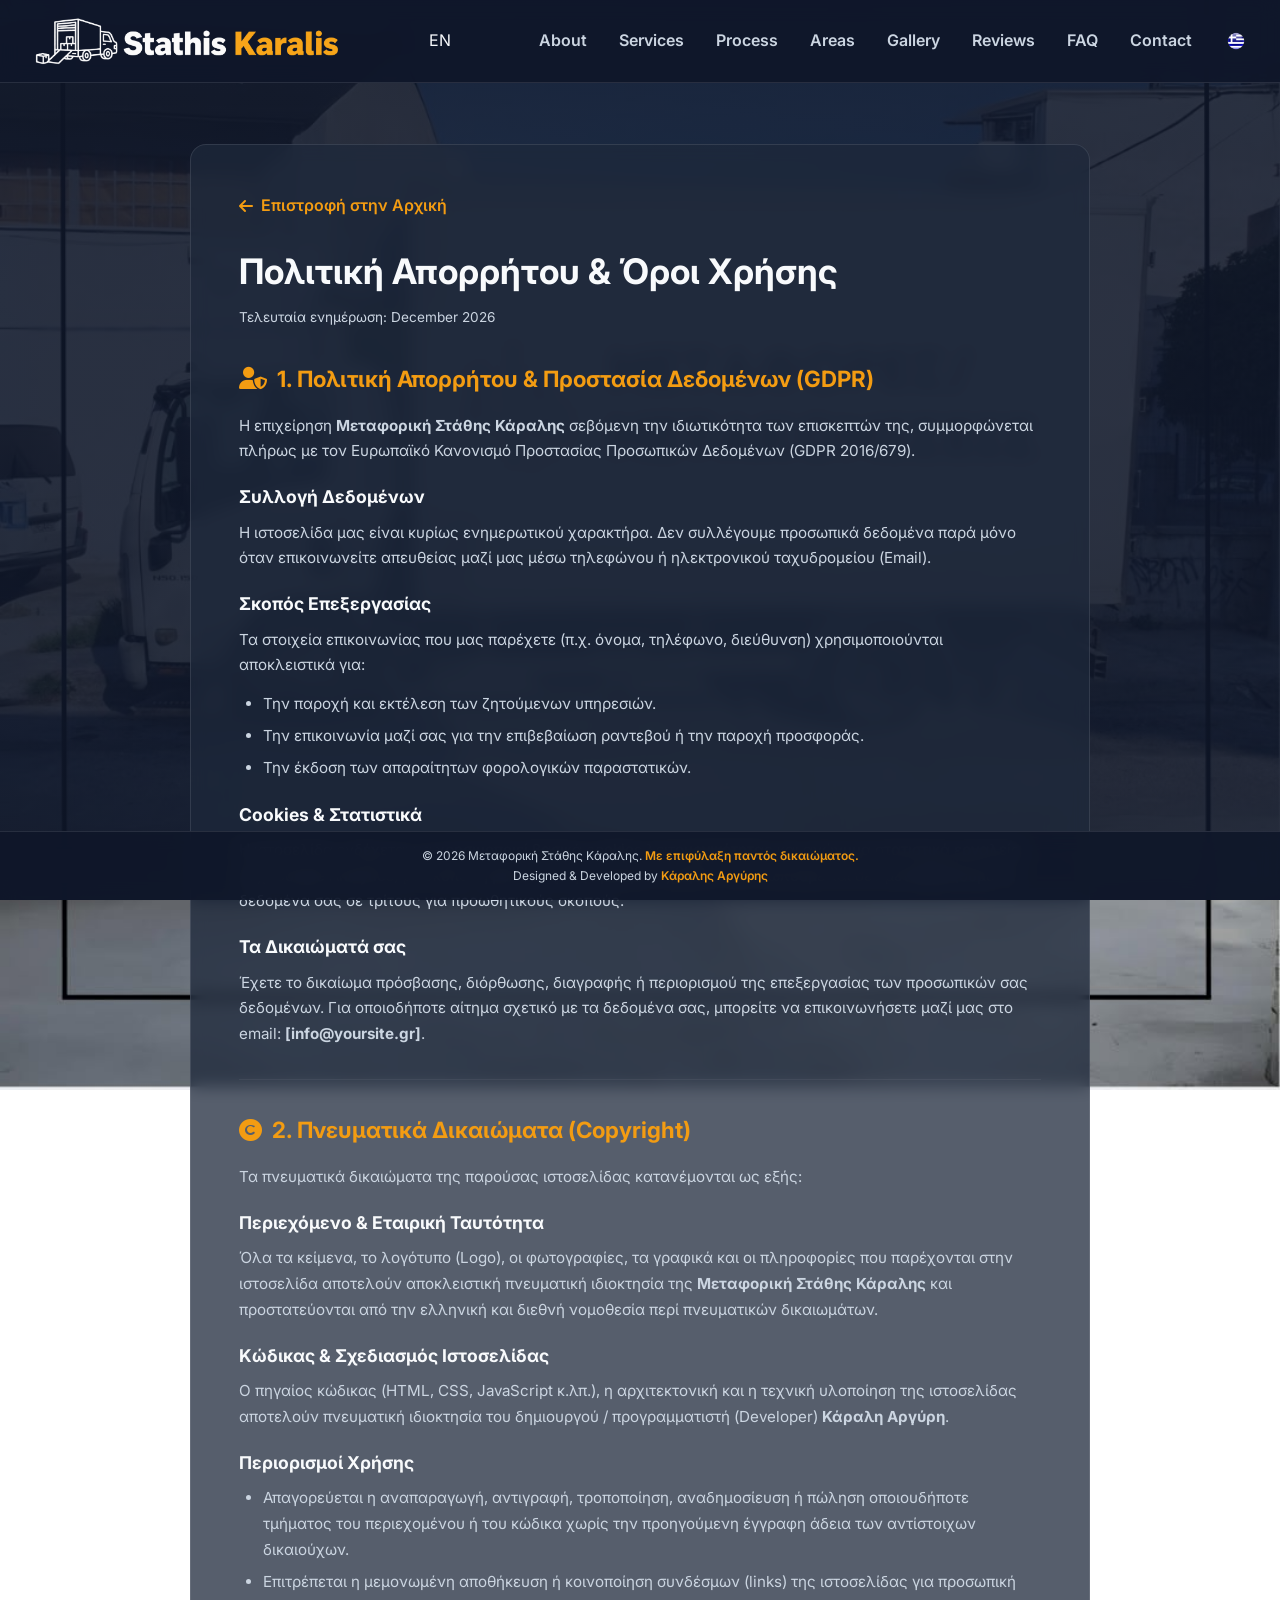
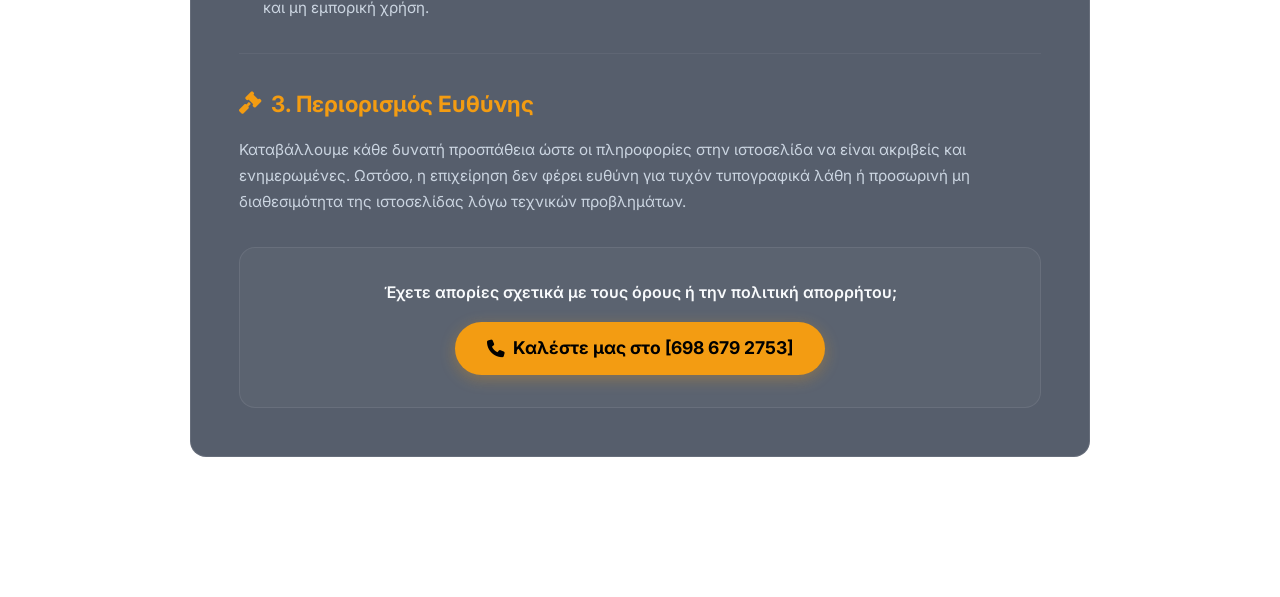
<file: en/privacy.html>
<!DOCTYPE html>
<html lang="el">
<head>
    <meta charset="UTF-8">
    <meta name="viewport" content="width=device-width, initial-scale=1.0">
    <title>Μεταφορική Στάθης Κάραλης | Μεταφορές - Μετακομίσεις Αθήνα Πειραιάς</title> 
    <meta name="description" content="Μεταφορική Στάθης Κάραλης. Μεταφορές, μετακομίσεις, αμπαλάζ, συναρμολογήσεις επίπλων, ανυψωτικό και ασφαλής φύλαξη στην Αθήνα και τον Πειραιά.">
    
    <link rel="canonical" href="https://www.yourdomain.gr/">

    <!-- Open Graph / Facebook / Viber -->
    <meta property="og:type" content="website">
    <meta property="og:title" content="Μεταφορική Στάθης Κάραλης | Μεταφορές - Μετακομίσεις Αθήνα Πειραιάς">
    <meta property="og:description" content="Μεταφορές, μετακομίσεις, αμπαλάζ και φύλαξη σε Αθήνα & Πειραιά. Άμεση και ασφαλής εξυπηρέτηση.">
    <meta property="og:image" content="images/logo.jpg">

    <link rel="icon" type="image/x-icon" href="../images/favicon.ico">

    <!-- Google Fonts & Font Awesome for Icons -->
    <link href="https://fonts.googleapis.com/css2?family=Inter:wght@400;600;800&display=swap" rel="stylesheet">
    <link rel="stylesheet" href="https://cdnjs.cloudflare.com/ajax/libs/font-awesome/6.4.0/css/all.min.css">
        
    <!-- Σύνδεση με το εξωτερικό αρχείο CSS -->
    <link rel="stylesheet" href="../css/style.css">
</head>

<body>
    <!-- NAVIGATION -->
    <nav>
        <a href="index.html" class="logo-link" aria-label="Αρχική Σελίδα">
            <img src="../images/header_en.png" alt="Μεταφορική Στάθης Κάραλης" class="header-logo">
        </a>

        <button class="hamburger" id="hamburger-btn" aria-label="Άνοιγμα Μενού">
            <span></span>
            <span></span>
            <span></span>
        </button>
EN
        <ul class="nav-links" id="nav-links">
            <li><a href="index.html#about" class="nav-link">About</a></li>
            <li><a href="index.html#services" class="nav-link">Services</a></li>
            <li><a href="index.html#process" class="nav-link">Process</a></li>
            <li><a href="index.html#areas" class="nav-link">Areas</a></li>
            <li><a href="index.html#gallery" class="nav-link">Gallery</a></li>
            <li><a href="index.html#reviews" class="nav-link">Reviews</a></li>
            <li><a href="index.html#faq" class="nav-link">FAQ</a></li>
            <li><a href="index.html#contact" class="nav-link">Contact</a></li>
            <div class="lang-switcher">
                <a href="../el/index.html" title="Greek">
                    <img src="../images/el-flag.png" alt="Greek" class="flag-icon">
                </a>
            </div>               
        </ul>
    </nav>

<!-- MAIN LEGAL CONTENT SECTION -->
    <section class="legal-section" style="padding-top: 9rem;">
        <div class="glass-card legal-container">
            
            <a href="index.html" class="back-link"><i class="fas fa-arrow-left"></i> Επιστροφή στην Αρχική</a>
            
            <h1>Πολιτική Απορρήτου & Όροι Χρήσης</h1>
            <p class="last-updated">Τελευταία ενημέρωση: <span id="auto-update-date"></p>

            <!-- 1. PRIVACY NOTICE / GDPR -->
            <div class="legal-block">
                <h2><i class="fas fa-user-shield"></i> 1. Πολιτική Απορρήτου & Προστασία Δεδομένων (GDPR)</h2>
                <p>Η επιχείρηση <strong>Μεταφορική Στάθης Κάραλης</strong> σεβόμενη την ιδιωτικότητα των επισκεπτών της, συμμορφώνεται πλήρως με τον Ευρωπαϊκό Κανονισμό Προστασίας 
                    Προσωπικών Δεδομένων (GDPR 2016/679).</p>
                
                <h3>Συλλογή Δεδομένων</h3>
                <p>Η ιστοσελίδα μας είναι κυρίως ενημερωτικού χαρακτήρα. Δεν συλλέγουμε προσωπικά δεδομένα παρά μόνο όταν επικοινωνείτε απευθείας μαζί μας μέσω τηλεφώνου 
                    ή ηλεκτρονικού ταχυδρομείου (Email).</p>
                
                <h3>Σκοπός Επεξεργασίας</h3>
                <p>Τα στοιχεία επικοινωνίας που μας παρέχετε (π.χ. όνομα, τηλέφωνο, διεύθυνση) χρησιμοποιούνται αποκλειστικά για:</p>
                <ul>
                    <li>Την παροχή και εκτέλεση των ζητούμενων υπηρεσιών.</li>
                    <li>Την επικοινωνία μαζί σας για την επιβεβαίωση ραντεβού ή την παροχή προσφοράς.</li>
                    <li>Την έκδοση των απαραίτητων φορολογικών παραστατικών.</li>
                </ul>

                <h3>Cookies & Στατιστικά</h3>
                <p>Η ιστοσελίδα ενδέχεται να χρησιμοποιεί βασικά cookies λειτουργικότητας και ανώνυμα στατιστικά εργαλεία (π.χ. Google Analytics) με σκοπό τη 
                    βελτίωση της εμπειρίας χρήσης. Δεν πωλούμε και δεν μεταβιβάζουμε τα δεδομένα σας σε τρίτους για προωθητικούς σκοπούς.</p>

                <h3>Τα Δικαιώματά σας</h3>
                <p>Έχετε το δικαίωμα πρόσβασης, διόρθωσης, διαγραφής ή περιορισμού της επεξεργασίας των προσωπικών σας δεδομένων. Για οποιοδήποτε αίτημα σχετικό 
                    με τα δεδομένα σας, μπορείτε να επικοινωνήσετε μαζί μας στο email: <strong>[info@yoursite.gr]</strong>.</p>
            </div>

            <hr class="legal-divider">

            <!-- 2. COPYRIGHT / INTELLECTUAL PROPERTY -->
            <div class="legal-block">
                <h2><i class="fas fa-copyright"></i> 2. Πνευματικά Δικαιώματα (Copyright)</h2>
                <p>Τα πνευματικά δικαιώματα της παρούσας ιστοσελίδας κατανέμονται ως εξής:</p>
                
                <h3>Περιεχόμενο & Εταιρική Ταυτότητα</h3>
                <p>Όλα τα κείμενα, το λογότυπο (Logo), οι φωτογραφίες, τα γραφικά και οι πληροφορίες που παρέχονται στην ιστοσελίδα αποτελούν αποκλειστική πνευματική ιδιοκτησία 
                    της <strong>Μεταφορική Στάθης Κάραλης</strong> και προστατεύονται από την ελληνική και διεθνή νομοθεσία περί πνευματικών δικαιωμάτων.</p>

                <h3>Κώδικας & Σχεδιασμός Ιστοσελίδας</h3>
                <p>Ο πηγαίος κώδικας (HTML, CSS, JavaScript κ.λπ.), η αρχιτεκτονική και η τεχνική υλοποίηση της ιστοσελίδας αποτελούν πνευματική ιδιοκτησία του 
                    δημιουργού / προγραμματιστή (Developer) <strong>Κάραλη Αργύρη</strong>.</p>
                
                <h3>Περιορισμοί Χρήσης</h3>
                <ul>
                    <li>Απαγορεύεται η αναπαραγωγή, αντιγραφή, τροποποίηση, αναδημοσίευση ή πώληση οποιουδήποτε τμήματος του περιεχομένου ή του κώδικα χωρίς 
                        την προηγούμενη έγγραφη άδεια των αντίστοιχων δικαιούχων.</li>
                    <li>Επιτρέπεται η μεμονωμένη αποθήκευση ή κοινοποίηση συνδέσμων (links) της ιστοσελίδας για προσωπική και μη εμπορική χρήση.</li>
                </ul>
            </div>

            <hr class="legal-divider">

            <!-- 3. LIMITATION OF LIABILITY -->
            <div class="legal-block">
                <h2><i class="fas fa-gavel"></i> 3. Περιορισμός Ευθύνης</h2>
                <p>Καταβάλλουμε κάθε δυνατή προσπάθεια ώστε οι πληροφορίες στην ιστοσελίδα να είναι ακριβείς και ενημερωμένες. Ωστόσο, η επιχείρηση δεν φέρει ευθύνη για τυχόν τυπογραφικά λάθη ή προσωρινή μη διαθεσιμότητα της ιστοσελίδας λόγω τεχνικών προβλημάτων.</p>
            </div>

            <!-- CONTACT FOOTER IN LEGAL PAGE -->
            <div class="legal-contact-box">
                <p>Έχετε απορίες σχετικά με τους όρους ή την πολιτική απορρήτου;</p>
                <a href="tel:+306986792753" class="call-btn"><i class="fas fa-phone"></i> Καλέστε μας στο [698 679 2753]</a>
            </div>

        </div>
    </section>    

    <!-- FOOTER -->
    <footer class="footer">
        <div class="container footer-content">
            <div class="footer-line line-1">
                <p>&copy; <span id="year"></span> Μεταφορική Στάθης Κάραλης. <a href="privacy.html">Με επιφύλαξη παντός δικαιώματος.</a></p>
            </div>
            <div class="footer-line line-2">
                <p>Designed &amp; Developed by <a href="https://argiris-karalis.github.io/resume/" target="_blank" rel="noopener noreferrer">Κάραλης Αργύρης</a></p>
            </div>
        </div>
    </footer>

    <!-- Σύνδεση με το εξωτερικό αρχείο JS -->
    <script src="../script/main-script.js"></script>
    <script src="../script/script-en.js"></script>
</body>
</html>
</file>
<file: css/style.css>
/* ==========================================
   1. CSS VARIABLES & RESET
   ========================================== */
:root {
    /* Brand & Accent Colors */
    --primary: #f39c12;
    --primary-hover: #d35400;
    --star-yellow: #f1c40f;
    --btn-text-dark: #000000;
    --btn-text-light: #ffffff;

    /* Background Colors */
    --bg-dark: #0f172a;
    /* ΔΙΟΡΘΩΣΗ: Πιο σκούρο overlay για να είναι ευανάγνωστα τα κείμενα πάνω από τη φωτογραφία */
    --bg-overlay: rgba(15, 23, 42, 0.88); 
    --bg-card: rgba(30, 41, 59, 0.75);
    --bg-header: #13170d;
    --bg-nav: rgba(15, 23, 42, 0.95);
    --bg-footer: rgba(15, 23, 42, 0.9);
    --bg-lightbox: rgba(15, 23, 42, 0.94);
    --bg-glass-btn: rgba(255, 255, 255, 0.08);
    --bg-glass-btn-hover: rgba(255, 255, 255, 0.18);
    --bg-social-icon: rgba(255, 255, 255, 0.05);
    --bg-area-box: rgba(255, 255, 255, 0.03);

    /* Text Colors */
    --text-main: #f8fafc;
    /* ΔΙΟΡΘΩΣΗ: Πιο ανοιχτό γκρι για υψηλή αντίθεση σε σκοτεινό φόντο */
    --text-muted: #cbd5e1; 

    /* Borders & Lines */
    --border-glass: 1px solid rgba(255, 255, 255, 0.1);
    --border-glass-light: 1px solid rgba(255, 255, 255, 0.2);
    --border-glass-subtle: 1px solid rgba(255, 255, 255, 0.08);
    --border-logo: 1px solid rgba(255, 255, 255, 0.15);
    --border-faq: 1px solid rgba(255, 255, 255, 0.05);

    /* Shadows & Effects */
    --shadow-call-btn: 0 4px 15px rgba(243, 156, 18, 0.3);
    --shadow-logo: 0 8px 25px rgba(0, 0, 0, 0.4);
    --shadow-btn-hover: 0 8px 20px rgba(0, 0, 0, 0.25);
    --shadow-lightbox: 0 15px 35px rgba(0, 0, 0, 0.6);
    --shadow-floating-btn: 0 4px 15px rgba(0, 0, 0, 0.4);
    --step-number-color: rgba(255, 255, 255, 0.08);

    /* Layout & UI Variables */
    --radius: 16px;
    --backdrop-blur: blur(8px);

    /* Scrollbar */
    scrollbar-color: var(--primary) var(--bg-dark); 
    scrollbar-width: thin;
}

/* Fallback για Chrome / Edge / Safari */
::-webkit-scrollbar {
    width: 8px;
}

::-webkit-scrollbar-track {
    background: var(--bg-dark);
}

::-webkit-scrollbar-thumb {
    background: var(--primary);
    border-radius: 4px;
}

* {
    margin: 0;
    padding: 0;
    box-sizing: border-box;
    font-family: 'Inter', sans-serif;
    scroll-behavior: smooth;
}

/* ==========================================
   2. BASE & BODY
   ========================================== */
body {
    background-image: 
        linear-gradient(var(--bg-overlay), var(--bg-overlay)), 
        url('../images/bg.jpg');
    background-attachment: fixed;
    background-position: center;
    background-repeat: no-repeat;
    background-size: cover;
    color: var(--text-main);
    line-height: 1.6;
    display: flex;
    flex-direction: column;
    min-height: 100vh;
    padding-bottom: 60px;
}

section {
    padding: 5rem 1.5rem;
    max-width: 1200px;
    margin: 0 auto;
    width: 100%;
}

.section-title {
    text-align: center;
    font-size: clamp(1.8rem, 4vw, 2.2rem);
    margin-bottom: 2.5rem;
}

.section-title span { 
    color: var(--primary); 
}

/* Common Glassmorphism Card Style */
.glass-card {
    background: var(--bg-card);
    backdrop-filter: var(--backdrop-blur);
    -webkit-backdrop-filter: var(--backdrop-blur);
    border: var(--border-glass);
    border-radius: var(--radius);
}

/* Header Container Adjustments */
header {
    background-color: var(--bg-header);
    padding: 15px 0;
    width: 100%;
}

.header-logo {
    height: 50px;
    width: auto;
    display: block;
}

header .container {
    display: flex;
    justify-content: center;
    align-items: center;
}

/* ==========================================
   3. NAVIGATION
   ========================================== */
nav {
    position: fixed;
    top: 0;
    width: 100%;
    background: var(--bg-nav);
    backdrop-filter: blur(10px);
    -webkit-backdrop-filter: blur(10px);
    z-index: 1000;
    padding: 1rem 2rem;
    display: flex;
    justify-content: space-between;
    align-items: center;
    border-bottom: var(--border-glass);
}

.logo-link {
    text-decoration: none;
    display: flex;
    align-items: center;
    z-index: 1001;
}

.nav-links {
    display: flex;
    gap: 2rem;
    list-style: none;
}

.nav-links a {
    color: var(--text-muted);
    text-decoration: none;
    transition: color 0.3s ease;
    font-weight: 600;
}

.nav-links a:hover { 
    color: var(--primary); 
}

/* Hamburger Menu Button */
.hamburger {
    display: none;
    flex-direction: column;
    justify-content: space-between;
    width: 28px;
    height: 20px;
    background: transparent;
    border: none;
    cursor: pointer;
    z-index: 1001;
}

.hamburger span {
    width: 100%;
    height: 3px;
    background-color: var(--text-main);
    border-radius: 2px;
    transition: all 0.3s ease-in-out;
}

.hamburger.active span:nth-child(1) {
    transform: translateY(8.5px) rotate(45deg);
}

.hamburger.active span:nth-child(2) {
    opacity: 0;
}

.hamburger.active span:nth-child(3) {
    transform: translateY(-8.5px) rotate(-45deg);
}

/* Language Switcher */
nav .lang-switcher,
.nav-right-controls .lang-switcher {
    display: flex;
    align-items: center;
    gap: 12px;
}

nav .lang-switcher a {
    background: transparent !important;
    box-shadow: none !important;
    border: none !important;
    padding: 0 !important;
    display: inline-flex !important;
    align-items: center;
    cursor: pointer !important;
}

nav .lang-switcher .flag-icon {
    width: 24px;
    height: auto;
    border-radius: 4px;
    transition: opacity 0.3s ease, transform 0.2s ease;
}

nav .lang-switcher a:hover .flag-icon {
    opacity: 0.8;
    transform: scale(1.08);
}

/* ==========================================
   4. HERO SECTION
   ========================================== */
.hero {
    min-height: 100vh;
    display: flex;
    flex-direction: column;
    justify-content: center;
    align-items: center; /* Οριζόντιο κεντράρισμα Flex items */
    text-align: center;  /* Κεντράρισμα κειμένου */
    padding: 7rem 1.25rem 3rem 1.25rem;
    background: transparent;
    width: 100%;
    margin: 0 auto;
}

.hero-logo {
    width: 130px;
    height: auto;
    max-height: 130px;
    object-fit: contain;
    margin: 0 auto 1.5rem auto; /* margin: 0 auto για εγγυημένο κεντράρισμα */
    border-radius: var(--radius);
    box-shadow: var(--shadow-logo);
    border: var(--border-logo);
    transition: transform 0.3s ease;
    display: block;
}

.hero-logo:hover {
    transform: scale(1.05);
}

.hero h1 {
    width: 100%;
    max-width: 900px;
    margin-left: auto;
    margin-right: auto;
    margin-bottom: 1rem;
    text-align: center;
    font-size: clamp(2.1rem, 5vw, 3.5rem);
    font-weight: 800;
    line-height: 1.25;
    text-shadow: 0 2px 10px rgba(0, 0, 0, 0.7);
}

.hero p {
    width: 100%;
    max-width: 650px;
    margin-left: auto;
    margin-right: auto;
    margin-bottom: 2rem;
    text-align: center;
    font-size: clamp(0.98rem, 2.5vw, 1.2rem);
    color: var(--text-muted);
    text-shadow: 0 1px 5px rgba(0, 0, 0, 0.8);
}

.call-btn {
    margin: 0 auto; /* Εγγυάται το κεντράρισμα του κουμπιού */
    background: var(--primary);
    color: var(--btn-text-dark);
    padding: 0.8rem 2rem;
    border-radius: 30px;
    text-decoration: none;
    font-weight: 700;
    font-size: 1.1rem;
    transition: background 0.3s ease, color 0.3s ease, transform 0.3s ease;
    display: inline-flex;
    align-items: center;
    justify-content: center;
    gap: 8px;
    box-shadow: var(--shadow-call-btn);
}

.call-btn:hover {
    background: var(--primary-hover);
    color: var(--btn-text-light);
    transform: translateY(-2px);
}

/* ==========================================
   5. ABOUT SECTION
   ========================================== */
.about-container {
    background: var(--bg-card);
    backdrop-filter: var(--backdrop-blur);
    -webkit-backdrop-filter: var(--backdrop-blur);
    border: var(--border-glass);
    border-radius: var(--radius);
    padding: 2.5rem;
    display: grid;
    grid-template-columns: 1fr 1fr;
    gap: 2rem;
    align-items: center;
}

.about-text p {
    color: var(--text-muted);
    margin-bottom: 1rem;
}

.stats {
    display: flex;
    gap: 2rem;
    margin-top: 1.5rem;
}

.stat-item h3 {
    font-size: 2rem;
    color: var(--primary);
}

/* ==========================================
   6. SERVICES SECTION (BENTO GRID)
   ========================================== */
.bento-grid {
    display: grid;
    grid-template-columns: repeat(3, 1fr);
    gap: 1.5rem;
}

.bento-card {
    background: var(--bg-card);
    backdrop-filter: var(--backdrop-blur);
    -webkit-backdrop-filter: var(--backdrop-blur);
    border: var(--border-glass);
    border-radius: var(--radius);
    padding: 2rem;
    transition: transform 0.3s ease, border-color 0.3s ease;
    display: flex;
    flex-direction: column;
    justify-content: space-between;
}

.bento-card:hover {
    transform: translateY(-5px);
    border-color: var(--primary);
}

.bento-card i {
    font-size: 2.5rem;
    color: var(--primary);
    margin-bottom: 1rem;
}

.bento-card h3 {
    font-size: 1.3rem;
    margin-bottom: 0.5rem;
}

.bento-card p {
    color: var(--text-muted);
    font-size: 0.95rem;
}

/* ==========================================
   7. GALLERY SECTION
   ========================================== */
.gallery-grid {
    display: grid;
    grid-template-columns: repeat(auto-fit, minmax(260px, 1fr));
    gap: 1.5rem;
}

.gallery-item {
    position: relative;
    border-radius: var(--radius);
    overflow: hidden;
    height: 250px;
    background: var(--bg-card);
    cursor: pointer;
}

.gallery-item img {
    width: 100%;
    height: 100%;
    object-fit: cover;
    transition: transform 0.4s ease;
}

.gallery-item:hover img {
    transform: scale(1.08);
}

/* ==========================================
   8. REVIEWS SECTION
   ========================================== */
.review-card {
    position: relative;
    justify-content: flex-start;
    gap: 0.8rem;
    padding-top: 2.2rem;
}

.review-card .google-icon {
    position: absolute;
    top: 1rem;
    right: 1.2rem;
    font-size: 0.95rem;
    color: var(--text-muted);
    opacity: 0.5;
}

.review-text {
    font-style: italic;
    color: var(--text-main);
    font-size: 0.95rem;
    line-height: 1.5;
    margin-bottom: auto;
}

.review-card .stars i {
    font-size: 1.2rem !important;
    color: var(--star-yellow);
    margin-right: 2px;
}

.reviewer-name {
    display: block;
    font-size: 0.95rem;
    color: var(--primary);
    font-weight: 600;
}

.more-reviews-container {
    text-align: center;
    margin-top: 2.5rem;
}

.google-reviews-btn {
    display: inline-flex;
    align-items: center;
    gap: 0.6rem;
    padding: 0.8rem 1.8rem;
    background: var(--bg-glass-btn);
    color: var(--text-main);
    border: var(--border-glass-light);
    border-radius: 50px;
    font-size: 0.95rem;
    font-weight: 500;
    text-decoration: none;
    transition: all 0.3s ease;
    backdrop-filter: blur(5px);
}

.google-reviews-btn:hover {
    background: var(--bg-glass-btn-hover);
    border-color: var(--primary);
    color: var(--btn-text-light);
    transform: translateY(-2px);
    box-shadow: var(--shadow-btn-hover);
}

.google-reviews-btn i {
    font-size: 1.1rem;
    color: var(--primary);
}

/* ==========================================
   9. CONTACT SECTION
   ========================================== */
.contact-container {
    display: grid;
    grid-template-columns: 1fr 1fr;
    gap: 2rem;
    width: 100%;
    max-width: 100%;
    box-sizing: border-box;
    overflow: hidden; /* Εγγύηση ότι τίποτα δεν προεξέχει */
}

.contact-info {
    background: var(--bg-card);
    backdrop-filter: var(--backdrop-blur);
    -webkit-backdrop-filter: var(--backdrop-blur);
    border: var(--border-glass);
    border-radius: var(--radius);
    padding: 2.5rem;
    display: flex;
    flex-direction: column;
    justify-content: center;
    width: 100%;
    max-width: 100%;
    box-sizing: border-box;
    overflow-wrap: break-word; /* Διορθώνει μεγάλες λέξεις/κείμενα */
    word-break: break-word;
}

.info-item {
    display: flex;
    align-items: flex-start; /* Ευθυγράμμιση πάνω για να φαίνεται όμορφο όταν σπάει το email */
    gap: 1rem;
    margin-bottom: 1.5rem;
    width: 100%;
    max-width: 100%;
}

.info-item i {
    font-size: 1.5rem;
    color: var(--primary);
    width: 30px;
    flex-shrink: 0; /* Εμποδίζει το εικονίδιο από το να μικρύνει */
    margin-top: 4px;
}

.social-links {
    display: flex;
    gap: 1rem;
    margin-top: 1rem;
}

.social-icon {
    width: 45px;
    height: 45px;
    background: var(--bg-social-icon);
    border-radius: 50%;
    display: flex;
    align-items: center;
    justify-content: center;
    color: var(--text-main);
    text-decoration: none;
    transition: background 0.3s ease, color 0.3s ease;
}

.social-icon:hover {
    background: var(--primary);
    color: var(--btn-text-dark);
}

.map-container {
    border-radius: var(--radius);
    overflow: hidden;
    min-height: 350px;
    width: 100%;
    max-width: 100%;
    box-sizing: border-box;
}

.map-container iframe,
.google-map {
    width: 100% !important;  /* Παρακάμπτει το width="600" της HTML */
    max-width: 100% !important;
    height: 100%;
    min-height: 350px;
    border: 0;
    display: block;
}

/* ==========================================
   10. FLOATING ACTION BUTTON (MOBILE)
   ========================================== */
.floating-call-btn {
    display: none;
    position: fixed;
    bottom: 80px;
    right: 20px;
    width: 55px;
    height: 55px;
    background: var(--primary);
    color: var(--btn-text-dark);
    border-radius: 50%;
    align-items: center;
    justify-content: center;
    font-size: 1.4rem;
    box-shadow: var(--shadow-floating-btn);
    z-index: 998;
    text-decoration: none;
    transition: transform 0.3s ease;
}

.floating-call-btn:active {
    transform: scale(0.9);
}

/* ==========================================
   11. LIGHTBOX MODAL WITH NAVIGATION
   ========================================== */
.lightbox {
    display: none;
    position: fixed;
    z-index: 2000;
    left: 0;
    top: 0;
    width: 100%;
    height: 100%;
    background-color: var(--bg-lightbox);
    backdrop-filter: blur(10px);
    -webkit-backdrop-filter: blur(10px);
    align-items: center;
    justify-content: center;
    user-select: none;
}

.lightbox.active {
    display: flex;
    animation: fadeIn 0.3s ease;
}

.lightbox-content {
    max-width: 85%;
    max-height: 85vh;
    border-radius: var(--radius);
    box-shadow: var(--shadow-lightbox);
    border: var(--border-glass);
    object-fit: contain;
    transition: transform 0.2s ease, opacity 0.2s ease;
}

.lightbox-close {
    position: absolute;
    top: 20px;
    right: 30px;
    color: var(--text-main);
    font-size: 38px;
    font-weight: bold;
    cursor: pointer;
    transition: color 0.3s ease, transform 0.2s ease;
    z-index: 2002;
}

.lightbox-close:hover {
    color: var(--primary);
    transform: scale(1.1);
}

.lightbox-btn {
    position: absolute;
    top: 50%;
    transform: translateY(-50%);
    background: var(--bg-glass-btn);
    border: var(--border-glass-light);
    color: var(--text-main);
    font-size: 1.8rem;
    padding: 0.8rem 1.2rem;
    cursor: pointer;
    border-radius: 50%;
    transition: all 0.3s ease;
    z-index: 2001;
    display: flex;
    align-items: center;
    justify-content: center;
    backdrop-filter: blur(5px);
}

.lightbox-btn:hover {
    background: var(--primary);
    color: var(--btn-text-dark);
    border-color: var(--primary);
    transform: translateY(-50%) scale(1.1);
}

.lightbox-prev { left: 20px; }
.lightbox-next { right: 20px; }

@keyframes fadeIn {
    from { opacity: 0; transform: scale(0.96); }
    to { opacity: 1; transform: scale(1); }
}

/* ==========================================
   12. FOOTER (STICKY & TRANSLUCENT)
   ========================================== */
footer.footer {
    position: fixed;
    bottom: 0;
    left: 0;
    width: 100%;
    z-index: 999;
    padding: 1rem 1.5rem;
    border-top: var(--border-glass);
    background: var(--bg-footer);
    backdrop-filter: blur(10px);
    -webkit-backdrop-filter: blur(10px);
    color: var(--text-muted);
    font-size: 0.75rem;
    text-align: center;
}

.footer-content {
    display: flex;
    flex-direction: column;
    gap: 0.3rem;
    align-items: center;
    justify-content: center;
}

.footer-line p {
    margin: 0;
    line-height: 1.3;
}

.footer-line a {
    color: var(--primary);
    text-decoration: none;
    font-weight: 600;
    transition: color 0.3s ease, border-bottom 0.3s ease;
    border-bottom: 1px solid transparent;
}

.footer-line a:hover {
    color: var(--primary-hover);
    border-bottom: 1px solid var(--primary-hover);
}

/* ==========================================
   13. PROCESS SECTION (4 ΒΗΜΑΤΑ)
   ========================================== */
.process-grid {
    display: grid;
    grid-template-columns: repeat(auto-fit, minmax(240px, 1fr));
    gap: 1.5rem;
}

.process-card {
    background: var(--bg-card);
    backdrop-filter: var(--backdrop-blur);
    -webkit-backdrop-filter: var(--backdrop-blur);
    border: var(--border-glass);
    border-radius: var(--radius);
    padding: 2rem;
    position: relative;
    transition: transform 0.3s ease, border-color 0.3s ease;
}

.process-card:hover {
    transform: translateY(-5px);
    border-color: var(--primary);
}

.step-number {
    position: absolute;
    top: 15px;
    right: 20px;
    font-size: 2.2rem;
    font-weight: 800;
    color: var(--step-number-color);
}

.process-card i {
    font-size: 2.2rem;
    color: var(--primary);
    margin-bottom: 1.2rem;
}

.process-card h3 {
    font-size: 1.15rem;
    margin-bottom: 0.6rem;
}

.process-card p {
    color: var(--text-muted);
    font-size: 0.9rem;
    line-height: 1.5;
}

/* ==========================================
   14. SERVICE AREAS SECTION (ΠΕΡΙΟΧΕΣ)
   ========================================== */
.areas-container {
    padding: 2.5rem;
}

.areas-intro {
    text-align: center;
    font-size: 1.1rem;
    margin-bottom: 2rem;
    color: var(--text-main);
}

.areas-grid {
    display: grid;
    grid-template-columns: repeat(auto-fit, minmax(240px, 1fr));
    gap: 1.5rem;
}

.area-box {
    background: var(--bg-area-box);
    border: var(--border-glass-subtle);
    border-radius: calc(var(--radius) - 4px);
    padding: 1.5rem;
}

.area-box i {
    font-size: 1.8rem;
    color: var(--primary);
    margin-bottom: 0.8rem;
}

.area-box h4 {
    font-size: 1.1rem;
    margin-bottom: 0.5rem;
    color: var(--text-main);
}

.area-box p {
    color: var(--text-muted);
    font-size: 0.88rem;
    line-height: 1.5;
}

/* ==========================================
   15. FAQ SECTION (ΣΥΧΝΕΣ ΕΡΩΤΗΣΕΙΣ)
   ========================================== */
.faq-container {
    display: flex;
    flex-direction: column;
    gap: 1rem;
    max-width: 900px;
    margin: 0 auto;
}

.faq-item {
    border-radius: var(--radius);
    overflow: hidden;
    transition: border-color 0.3s ease;
}

.faq-item[open] {
    border-color: var(--primary);
}

.faq-item summary {
    padding: 1.2rem 1.5rem;
    font-weight: 600;
    font-size: 1.05rem;
    cursor: pointer;
    list-style: none;
    display: flex;
    justify-content: space-between;
    align-items: center;
    user-select: none;
}

.faq-item summary::-webkit-details-marker {
    display: none;
}

.faq-icon {
    color: var(--primary);
    transition: transform 0.3s ease;
    font-size: 0.9rem;
}

.faq-item[open] .faq-icon {
    transform: rotate(180deg);
}

.faq-content {
    padding: 0 1.5rem 1.2rem 1.5rem;
    color: var(--text-muted);
    font-size: 0.95rem;
    line-height: 1.6;
    border-top: var(--border-faq);
    margin-top: 0.5rem;
    padding-top: 1rem;
}

/* ==========================================
   16. LEGAL / PRIVACY PAGE STYLES
   ========================================== */
.legal-container {
    max-width: 900px;
    margin: 0 auto;
    padding: 3rem;
}

.back-link {
    display: inline-flex;
    align-items: center;
    gap: 8px;
    color: var(--primary);
    text-decoration: none;
    font-weight: 600;
    margin-bottom: 1.5rem;
    transition: transform 0.2s ease;
}

.back-link:hover {
    transform: translateX(-5px);
}

.legal-container h1 {
    font-size: 2.2rem;
    margin-bottom: 0.5rem;
}

.last-updated {
    color: var(--text-muted);
    font-size: 0.85rem;
    margin-bottom: 2rem;
}

.legal-block {
    margin-bottom: 2rem;
}

.legal-block h2 {
    font-size: 1.4rem;
    color: var(--primary);
    margin-bottom: 1rem;
    display: flex;
    align-items: center;
    gap: 10px;
}

.legal-block h3 {
    font-size: 1.1rem;
    color: var(--text-main);
    margin: 1.2rem 0 0.5rem 0;
}

.legal-block p {
    color: var(--text-muted);
    font-size: 0.95rem;
    line-height: 1.7;
    margin-bottom: 0.8rem;
}

.legal-block ul {
    color: var(--text-muted);
    font-size: 0.95rem;
    line-height: 1.7;
    margin-left: 1.5rem;
    margin-bottom: 1rem;
}

.legal-block li {
    margin-bottom: 0.4rem;
}

.legal-divider {
    border: none;
    border-top: var(--border-faq);
    margin: 2rem 0;
}

.legal-contact-box {
    text-align: center;
    background: var(--bg-area-box);
    border: var(--border-glass-subtle);
    border-radius: var(--radius);
    padding: 2rem;
    margin-top: 2rem;
}

.legal-contact-box p {
    margin-bottom: 1rem;
    color: var(--text-main);
    font-weight: 600;
}

/* Helper Utility Classes */
.text-primary {
    color: var(--primary);
}

.about-icon-wrapper {
    text-align: center;
}

.about-bg-icon {
    font-size: 10rem;
    color: rgba(255, 255, 255, 0.05);
}

.contact-subtext {
    color: var(--text-muted);
    margin-bottom: 2rem;
}

.info-item div {
    min-width: 0; /* Σημαντικό flexbox fix για να λειτουργήσει το word-break */
    flex: 1;
}

/* Διόρθωση για το Email και τα Links */
.phone-link {
    color: var(--primary);
    text-decoration: none;
    font-size: 1.1rem;
    display: inline-block;
    max-width: 100%;
    /* Αλλαγή σε break-word για πιο ομαλό σπάσιμο */
    overflow-wrap: break-word;
    word-break: break-word; 
}

.map-container {
    min-height: 280px;
}

.social-label {
    margin-top: 1rem;
    display: block;
}

.google-map {
    border: 0;
}

#pic {
    height: 400px;
}

/* ==========================================
   17. RESPONSIVE DESIGN (MEDIA QUERIES)
   ========================================== */
@media (max-width: 1150px) {
    nav {
        padding: 0.8rem 1.2rem;
        display: flex;
        align-items: center;
        justify-content: space-between;
    }

    nav .header-logo {
        max-height: 35px;
        width: auto;
    }

    .bento-grid {
        grid-template-columns: 1fr;
    }

    .about-container, 
    .contact-container {
        grid-template-columns: 1fr;
        gap: 1.5rem;
    }

    .floating-call-btn {
        display: flex;
    }

    /* Mobile Navigation Drawer */
    .hamburger {
        display: flex;
    }

    .nav-links {
        position: fixed;
        top: 0;
        right: -100%;
        width: 80%; /* ΔΙΟΡΘΩΣΗ: 80% ώστε να χωράει άνετα σε κινητά */
        max-width: 300px;
        height: 100vh;
        background: var(--bg-dark);
        flex-direction: column;
        justify-content: center;
        align-items: center;
        gap: 1.5rem;
        transition: right 0.4s ease-in-out;
        box-shadow: -5px 0 15px rgba(0, 0, 0, 0.5);
    }

    .nav-links.active {
        right: 0;
    }

    .nav-links a {
        font-size: 1.25rem;
    }
}

@media (max-width: 768px) {
    section {
        padding: 4rem 1rem;
    }

    .about-container,
    .contact-info,
    .areas-container {
        padding: 1.5rem;
    }

    .legal-container {
        padding: 1.5rem;
    }

    .legal-container h1 {
        font-size: 1.7rem;
    }

    #pic {
        height: 250px;
    }
}

@media (max-width: 600px) {
    .hero-logo {
        width: 100px;
        max-height: 100px;
        margin-bottom: 1rem;
    }

    .lightbox-content {
        max-width: 95%;
        max-height: 75vh;
    }

    .lightbox-btn {
        font-size: 1.4rem;
        padding: 0.6rem 0.9rem;
    }

    .lightbox-prev { left: 10px; }
    .lightbox-next { right: 10px; }
    .lightbox-close { top: 15px; right: 20px; font-size: 32px; }
}

/* Ειδική προσαρμογή μεγέθους για κινητά */
@media (max-width: 768px) {
    .phone-link {
        font-size: 0.9rem; /* Μικραίνει ελαφρώς το μέγεθος για να χωράει ολόκληρο */
    }
}

@media (max-width: 380px) {
    /* Για πολύ μικρές οθόνες κινητών */
    .phone-link {
        font-size: 0.82rem;
    }
}
</file>
